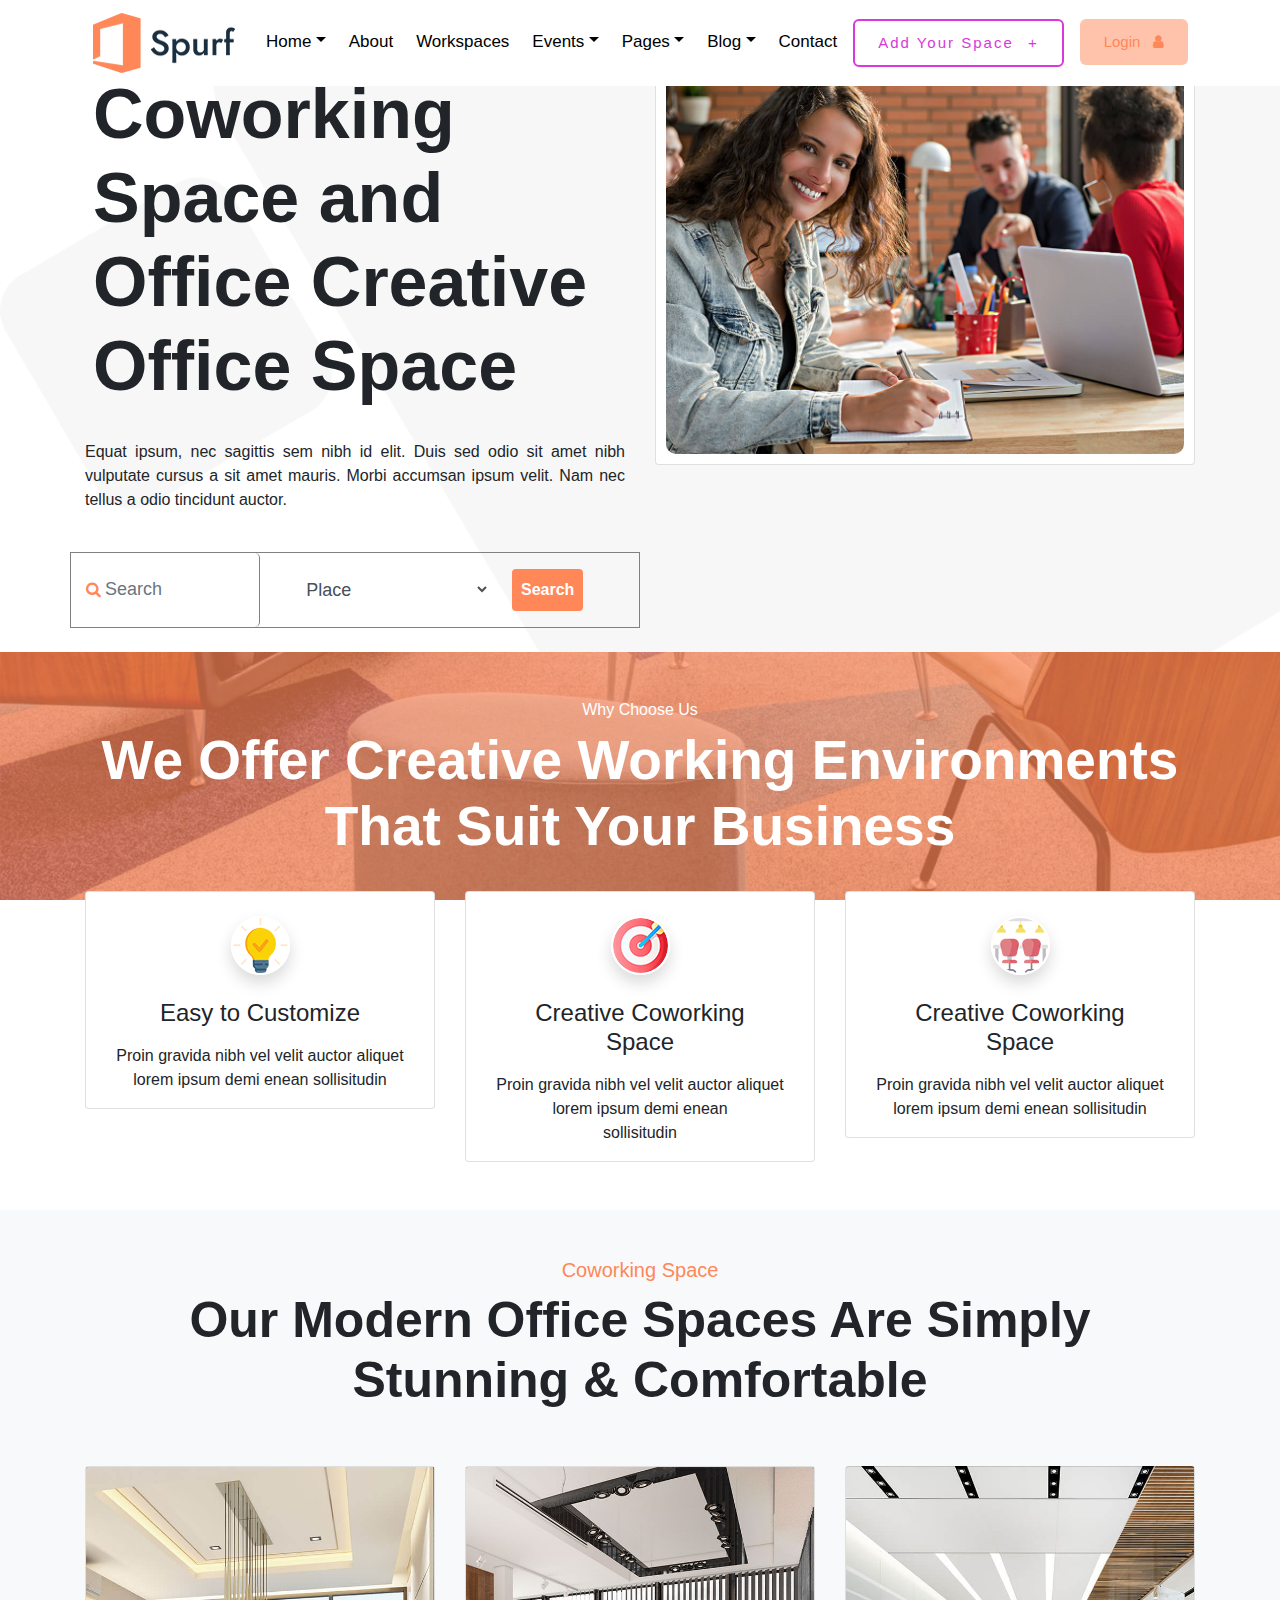
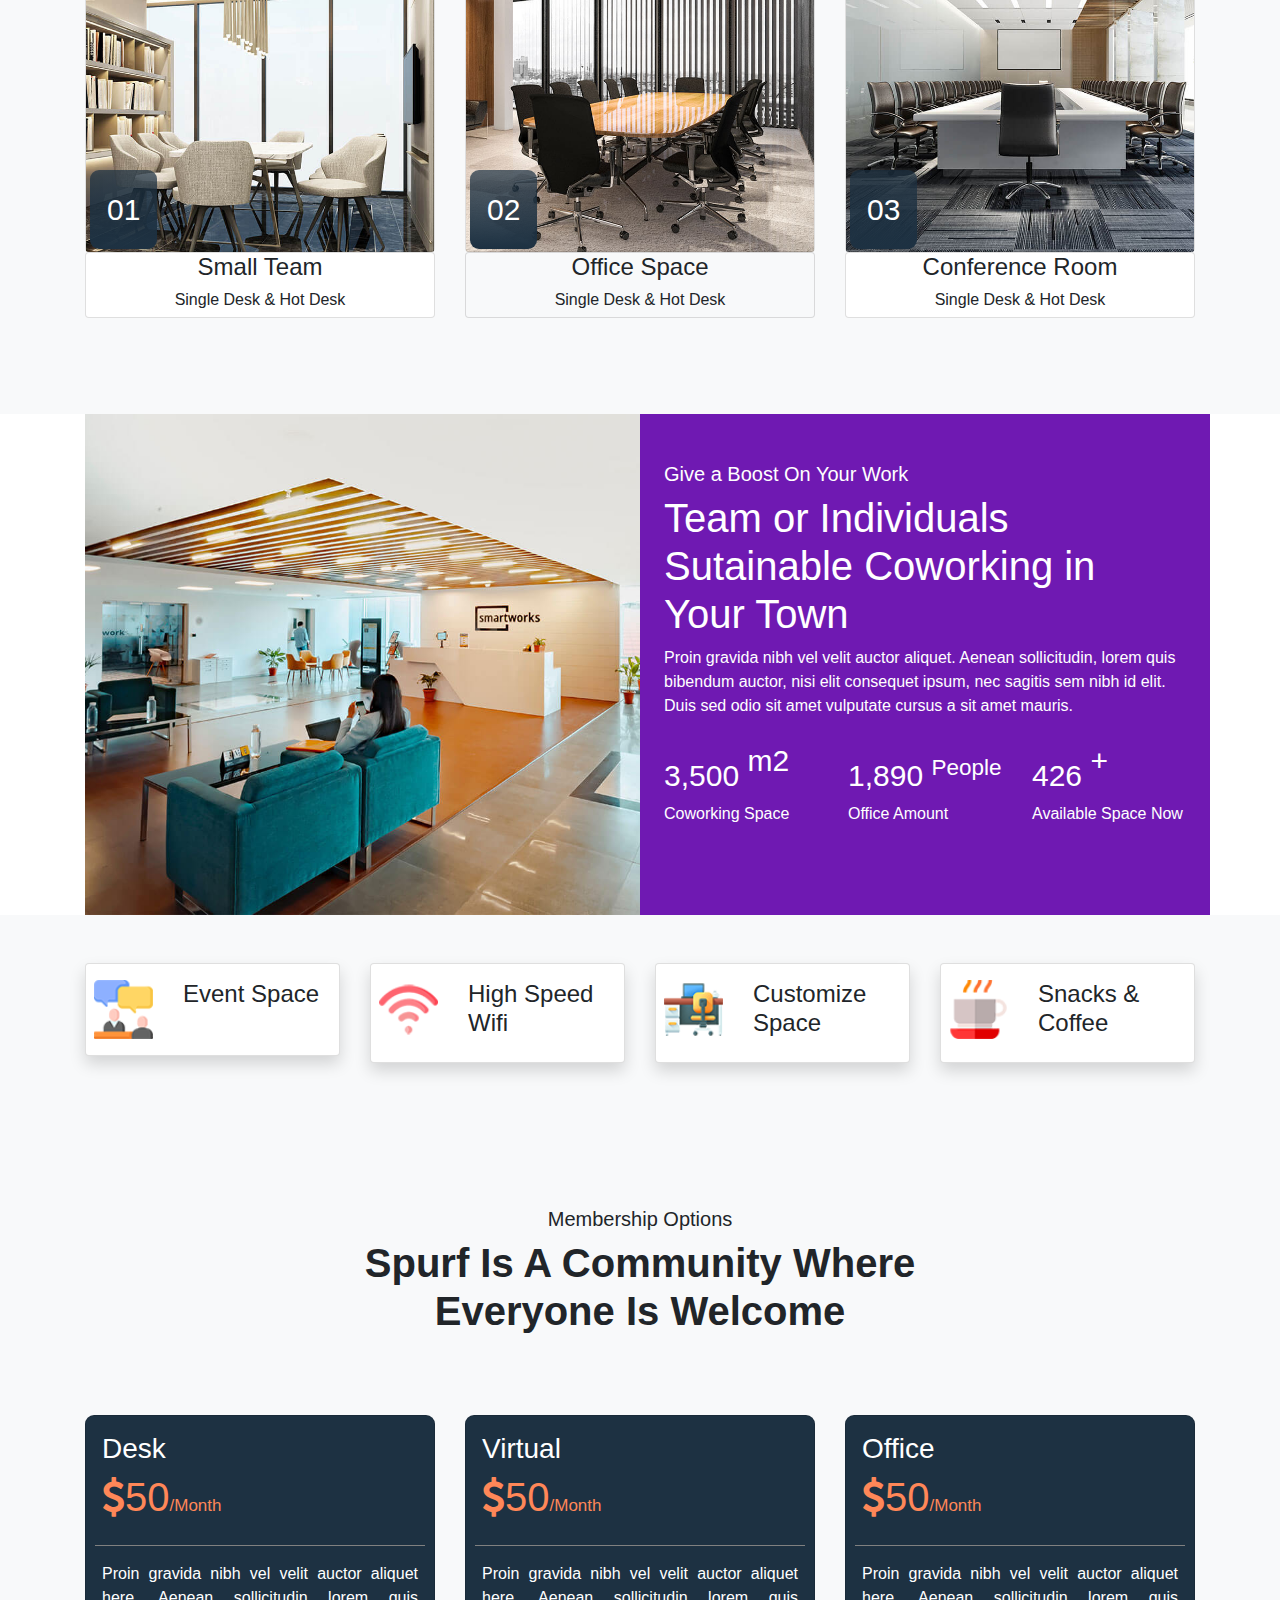
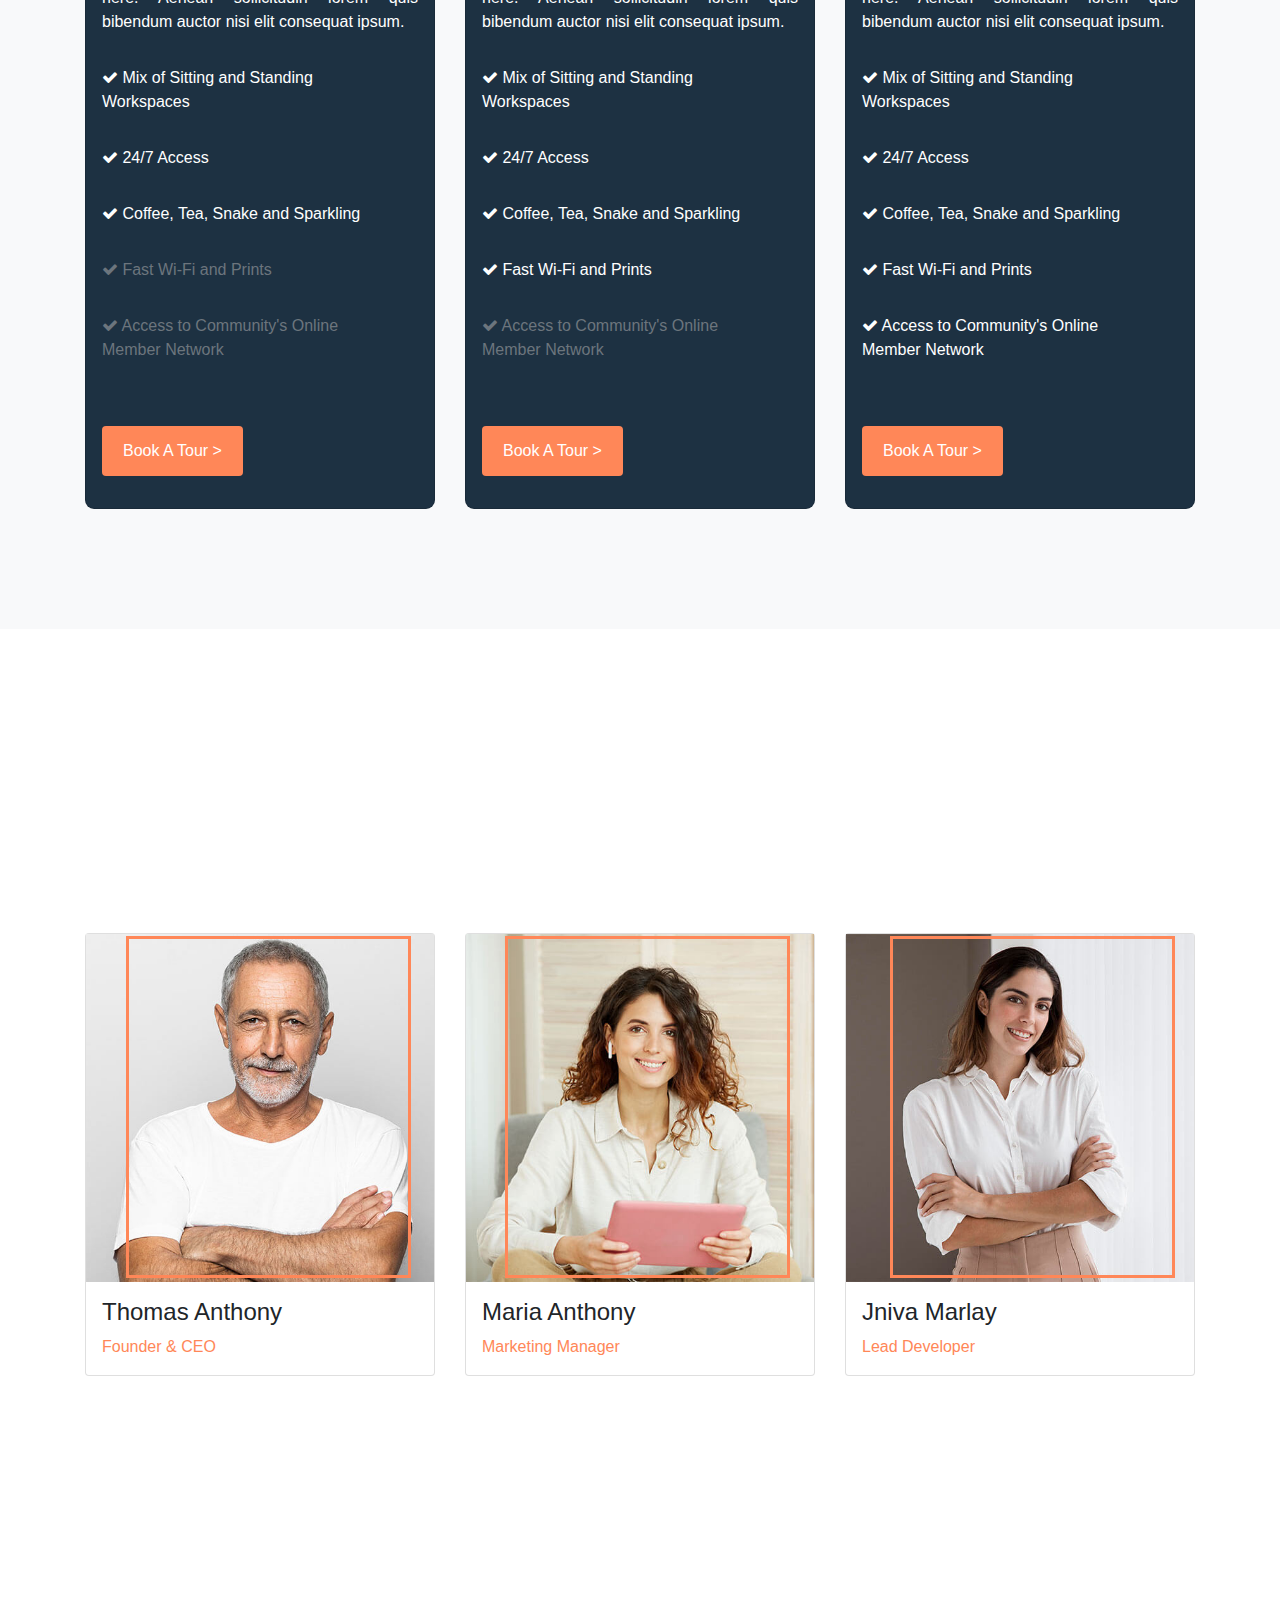
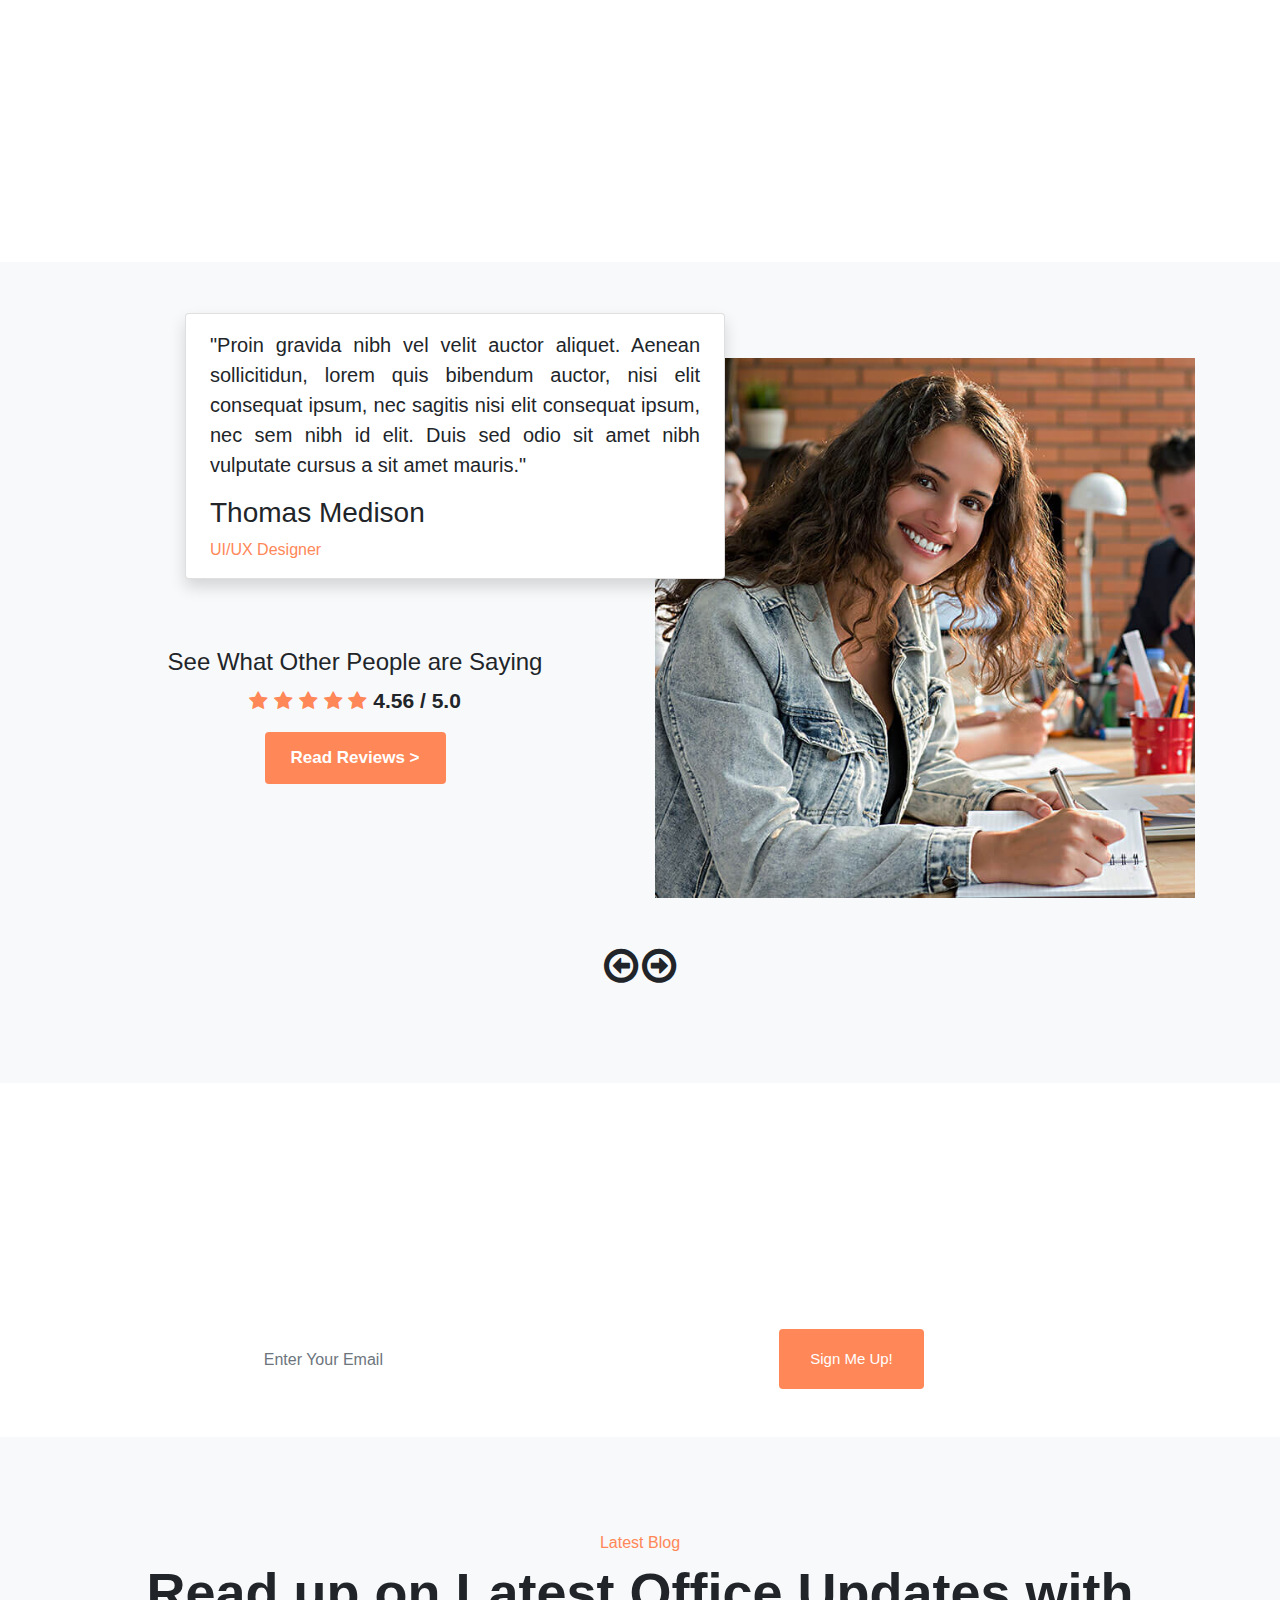
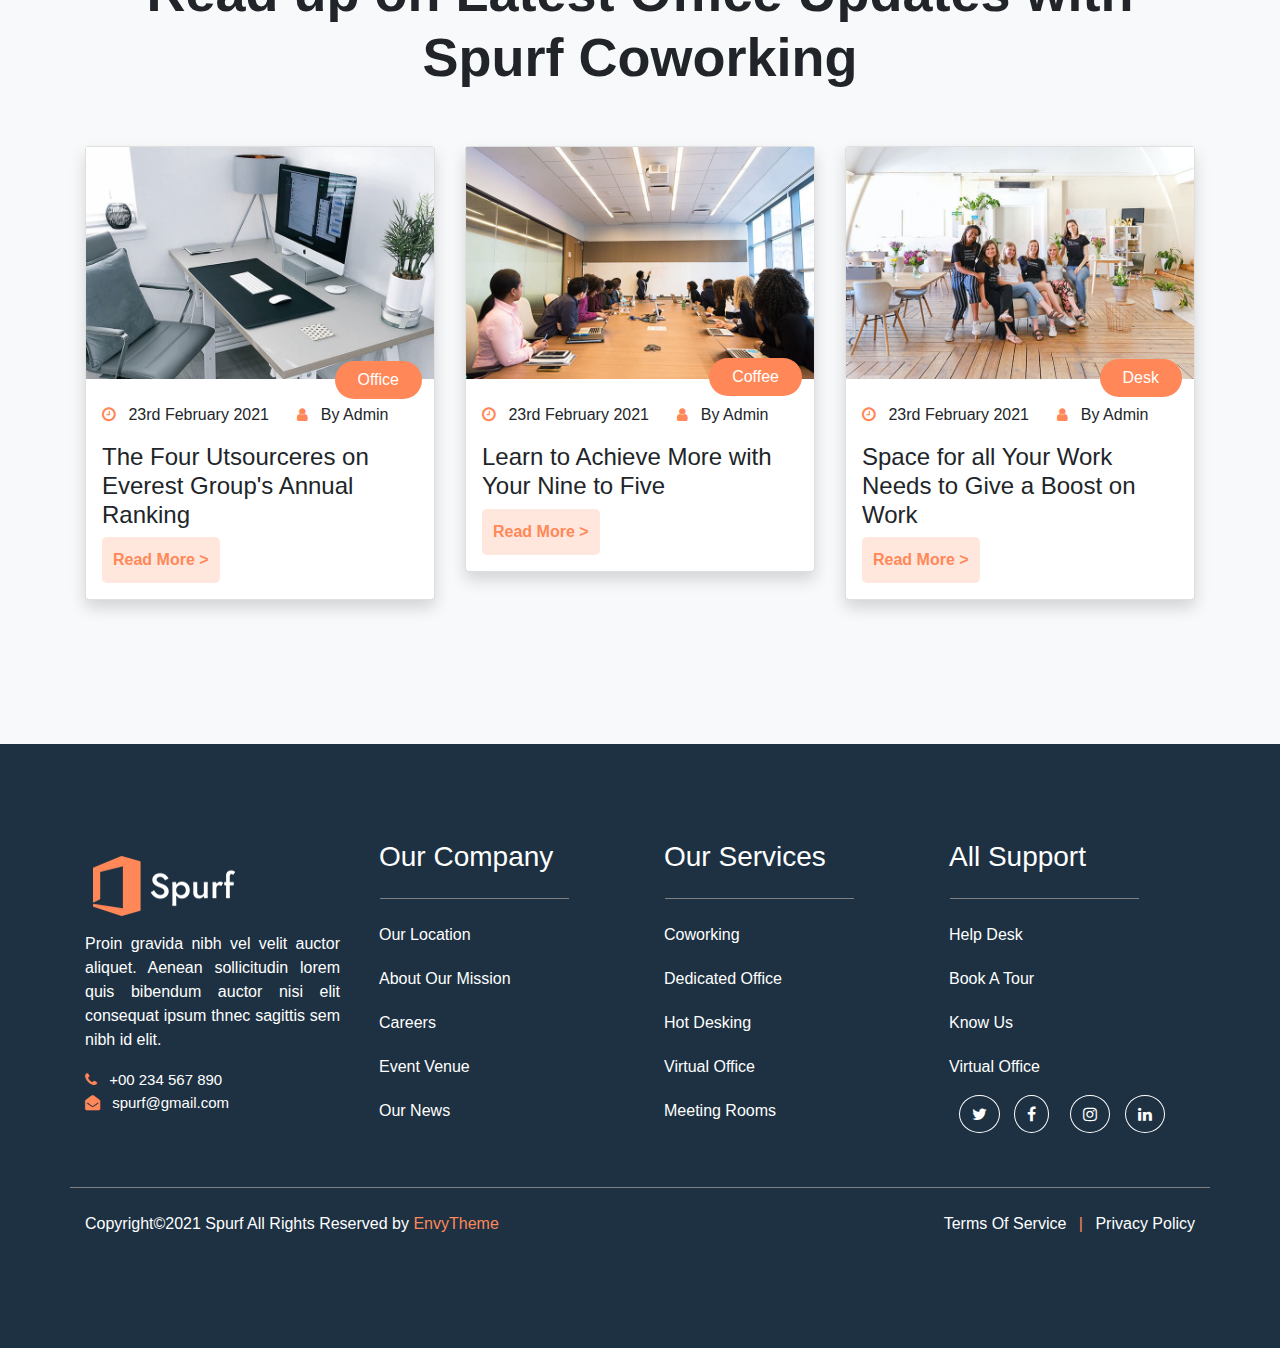
<file: index.html>
<!DOCTYPE html>
<html lang="en">
<head>
    <meta charset="UTF-8">
    <meta http-equiv="X-UA-Compatible" content="IE=edge">
    <meta name="viewport" content="width=\, initial-scale=1.0">
    <title>Spurf - Coworking Space HTML</title>
    <link rel="stylesheet" href="./plugins/animate/animate.min.css">
    <link rel="stylesheet" href="./plugins/fontawesome/css/font-awesome.min.css">
    <link rel="stylesheet" href="./plugins/bootstrap/css/bootstrap.css">
    <link rel="stylesheet" href="./style.css">
    <link rel="stylesheet" href="./workspace.css">
</head>
<body>
    <nav class="navbar navbar-expand-md navbar-light fixed-top">
        <div class="container">
            <a class="navbar-brand" href="#"><img src="./home/logo.png" alt=""></a>
            <button class="navbar-toggler d-lg-none" type="button" data-toggle="collapse" data-target="#collapsibleNavId" aria-controls="collapsibleNavId"
                aria-expanded="false" aria-label="Toggle navigation"></button>
            <div class="collapse navbar-collapse" id="collapsibleNavId">
                <ul class="navbar-nav mr-auto mt-2 mt-lg-0 px-auto">
                    <li class="nav-item dropdown">
                        <a class="nav-link dropdown-toggle" href="#" id="dropdownId" data-toggle="dropdown" aria-haspopup="true" aria-expanded="false">Home</a>
                        <div class="dropdown-menu" aria-labelledby="dropdownId">
                            <a class="dropdown-item" href="#">Home Demo-1</a>
                            <a class="dropdown-item" href="./index.html">Home Demo-2</a>
                            <a class="dropdown-item" href="#">Home Demo-3</a>
                        </div>
                    </li>
                    <li class="nav-item">
                        <a class="nav-link" href="./about.html">About</a>
                    </li>
                    <li class="nav-item">
                        <a class="nav-link" href="./workspace.html">Workspaces</a>
                    </li>
                    <li class="nav-item dropdown">
                        <a class="nav-link dropdown-toggle" href="#" id="dropdownId" data-toggle="dropdown" aria-haspopup="true" aria-expanded="false">Events</a>
                        <div class="dropdown-menu" aria-labelledby="dropdownId">
                            <a class="dropdown-item" href="#">Events</a>
                            <a class="dropdown-item" href="#">Events Booking</a>
                            <a class="dropdown-item" href="#">Events Details</a>
                    <li class="nav-item dropdown">
                        <a class="nav-link dropdown-toggle" href="#" id="dropdownId" data-toggle="dropdown" aria-haspopup="true" aria-expanded="false">Pages</a>
                        <div class="dropdown-menu" aria-labelledby="dropdownId">
                            <a class="dropdown-item" href="#">Events</a>
                            <a class="dropdown-item" href="#">Events Booking</a>
                            <a class="dropdown-item" href="#">Events Details</a>
                        </div>
                    </li>
                    <li class="nav-item dropdown">
                        <a class="nav-link dropdown-toggle" href="#" id="dropdownId" data-toggle="dropdown" aria-haspopup="true" aria-expanded="false">Blog</a>
                        <div class="dropdown-menu" aria-labelledby="dropdownId">
                            <a class="dropdown-item" href="#">Blog</a>
                            <a class="dropdown-item" href="#">Blog Right</a>
                            <a class="dropdown-item" href="#">Events Details</a>
                        </div>
                    </li>
                    <li class="nav-item">
                        <a class="nav-link" href="./contact.html">Contact</a>
                    </li>
                    
                    <li class="ml-2">
                        <a href="" class="btn btn special">Add Your Space <span class="pl-2">+</span></a>
                    </li>
                    <li class="ml-3">
                        <a href="" class="btn btn special-1">Login  <i class="fa fa-user pl-2"></i></a>
                    </li>
                </ul>
               
            </div>
        </div>
        
    </nav>
     
    <section class="co-working py-4">
        <div class="container">
            <div class="row">
                <div class="col-md-6">
                   <h1 class="head-1 pl-2 pt-5">Coworking Space and Office Creative Office Space </h1>
                   <p class="text-justify py-4">Equat ipsum, nec sagittis sem nibh id elit. Duis sed odio sit amet nibh vulputate cursus a sit amet mauris. Morbi accumsan ipsum velit. Nam nec tellus a odio tincidunt auctor.</p>
                    <div>
                        <div class="row rr">
                            <div class="col-md-4 work yay-2 py-3">
                                <i class="fa fa-search yay "></i>
                                <input class="search-bar mr-4 form-control" type="text" placeholder="Search">
                            </div>
                            <div class="col-md-5 work py-3">
                                <select class="search-bar ml-2 form-control" name=""  id="">
                                    <option value="">Place</option>
                                    <option value="">Australia</option>
                                    <option value="">Canada</option>
                                    <option value="">China</option>
                                    <option value="">United Kingdom</option>
                                    <option value="">Germany</option>
                                    <option value="">France</option>
                                    <option value="">Japan</option>
                                </select>
                            </div>
                            <div class="col-md-3 py-3">
                                <span><a class="btn btn special-2" href="">Search</a></span>
                            </div>
                           
                        </div>
                    </div>
                  
                </div>
                <div class="col-md-6">
                    <div class="row">
                        <div class="col-md-12"></div>
                        <div class="col-md-12">
                            <div class="card">
                                <img class="img-1" src="./main-banner-1.jpg" width="100%" alt="">

                            </div>
                        </div>
                        <div class="col-md-7"></div>
                    </div>
                </div>
            </div>
        </div>
    </section>

    <section class="creative py-5">
        <div class="container">
            <center>
                <h6 class="text-center text-white">Why Choose Us</h6>
                  <h1 class="text-center text-white creative-head">We Offer Creative Working Environments That Suit Your Business</h1>
                 </center>  
          <div class="row pt-4">
              <div class="col-md-4">
                  <div class="card px-2 creative-card">
                      <center class="pt-4"><img class="choose shadow" src="./home/choose-1.png" alt=""></center>
                      <h4 class="text-center px-4 pt-4">Easy to Customize</h4>
                      <p class="px-3 text-center pt-2 text-justify">Proin gravida nibh vel velit auctor aliquet lorem ipsum demi enean sollisitudin</p>


                  </div>
              </div>
              <div class="col-md-4">
                  <div class="card px-2 creative-card">
                      <center class="pt-4"><img class="choose shadow" src="./home/choose-2.png" alt=""></center>
                      <h4 class="text-center px-4 pt-4">Creative Coworking Space</h4>
                      <p class="px-2 text-center pt-2 text-justify">Proin gravida nibh vel velit auctor aliquet lorem ipsum demi enean <br> sollisitudin</p>

                  </div>
              </div>
              <div class="col-md-4">
                <div class="card px-2 creative-card">
                    <center class="pt-4"><img class="choose shadow" src="./home/choose-3.png" alt=""></center>
                    <h4 class="text-center px-4 pt-4">Creative Coworking Space</h4>
                    <p class="px-2 text-center pt-2 text-justify">Proin gravida nibh vel velit auctor aliquet lorem ipsum demi enean sollisitudin</p>

                </div>
              </div>
          </div>
        </div>
    </section>
    <section class="bg-light py-5">
        <div class="container">
            <center>
                <h5 class="space">Coworking Space</h5>
                <h1 class="space-head">Our Modern Office Spaces Are Simply Stunning & Comfortable</h1>

            </center>
            <div class="row">
                <div class="col-md-4 py-5">
                     <div class="card space-col">
                        <br><br><br><br><br><br><br><br><br>
                        <br><br><br><br><br><br><br>
                        <span class="ml-1"><a class="dope" href="">01</a></span>
                     </div>
                     <div class="card text-center">
                        <h4>Small Team</h4>
                        <h6>Single Desk & Hot Desk</h6>
                     </div>
                </div>
                <div class="col-md-4  py-5">
                    <div class="card space-col-2">
                        <br><br><br><br><br><br><br><br><br>
                        <br><br><br><br><br><br><br>
                        <span class="ml-1"><a class="dope" href="">02</a></span>
                    </div>
                    <div class="card text-center bg-light">
                        <h4>Office Space</h4>
                        <h6>Single Desk & Hot Desk</h6>
                    </div>
                </div>
                <div class="col-md-4  py-5">
                    <div class="card space-col-3">
                          <br><br><br><br><br><br><br><br><br>
                          <br><br><br><br><br><br><br>
                          <span class="ml-1"><a class="dope" href="">03</a></span>
                    </div>
                    <div class="card text-center">
                        <h4>Conference Room</h4>
                        <h6>Single Desk & Hot Desk</h6>
                    </div>
                </div>
            </div>
        </div>
    </section>
    
    <section class="">
        <div class="container ">
            <div class="row">
                <div class="col-md-6 ">
                    <img src="./work-1.jpg" width="130%" alt="">
                </div>
                <div class="col-md-6 team text-white pl-auto py-5 px-4">
                      <h5>Give a Boost On Your Work</h5>
                      <h1>Team or Individuals Sutainable Coworking in Your Town</h1>
                      <p>Proin gravida nibh vel velit auctor aliquet. Aenean sollicitudin, lorem quis bibendum auctor, nisi elit consequet ipsum, nec sagitis sem nibh id elit. Duis sed odio sit amet vulputate cursus a sit amet mauris.</p>
                      <div class="row pt-4">
                          <div class="col-md-4">
                              <h3 class="super">3,500 <sup class="super">m2</sup> </h3>
                              <p>Coworking Space</p>
                          </div>
                          <div class="col-md-4">
                            <h3 class="super">1,890 <sup class="super-1">People</sup> </h3>
                            <p>Office Amount</p>
                          </div>
                          <div class="col-md-4">
                            <h3 class="super">426 <sup class="super">+</sup> </h3>
                            <p>Available Space Now</p>
                          </div>

                      </div>
                </div>
            </div>
        </div>
    </section>







    <section class="bg-light py-5">
        <div class="container">
            <div class="row">
                <div class="col-md-3">
                    <div class="card py-3 px-2 shadow">
                        <div class="row">
                            <div class="col-md-4">
                                <img src="./features-1.png" width="100%" alt="">
                            </div>
                            <div class="col-md-8">
                                <h4>Event Space</h4>
                            </div>
                        </div>

                    </div>
                </div>
                <div class="col-md-3">
                    <div class="card py-3 px-2 shadow">
                        <div class="row">
                            
                                <div class="col-md-4">
                                    <img src="./features-2.png" width="100%" alt="">
                                </div>
                                <div class="col-md-8">
                                    <h4>High Speed Wifi</h4>
                                </div>
                            
                        </div>

                    </div>
                </div>
                <div class="col-md-3">
                    <div class="card py-3 px-2 shadow">
                        <div class="row">
                            
                                <div class="col-md-4">
                                    <img src="./features-3.png" width="100%" alt="">
                                </div>
                                <div class="col-md-8">
                                    <h4>Customize Space</h4>
                                </div>
                            
                        </div>

                    </div>
                </div>
                <div class="col-md-3">
                    <div class="card py-3 px-2 shadow">
                        <div class="row">
                            
                                <div class="col-md-4">
                                    <img src="./features-4.png" width="100%" alt="">
                                </div>
                                <div class="col-md-8">
                                    <h4>Snacks & Coffee</h4>
                                </div>
                            
                        </div>

                    </div>
                </div>
            </div>
        </div>
    </section>


    <section class="bg-light py-5">
        <div class="container">
            <div class="row py-5">
                <div class="col-md-12 text-center pb-5">
                    <h5>Membership Options</h5>
                    <h1 class="welcome">Spurf Is A Community Where <br> Everyone Is Welcome</h1>
                </div>
                <div class="col-md-4  text-white py-4 ">
                    <div class="card welcome-card py-3">
                        <h3 class="pl-3">Desk</h3>
                        <h1 class="pl-3 money pb-3"><i class="fa fa-dollar"></i>50<span class="month">/Month</span></h1>
                        <div class="row px-4">
                           <div class="col-md-12 member-dividend"></div>
                        </div>
                        <p class="px-3 pt-3 text-justify">Proin gravida nibh vel velit auctor aliquet here. Aenean sollicitudin lorem quis bibendum auctor nisi elit consequat ipsum.</p>
                        <p class="px-3 pt-3 text-justify"><i class="fa fa-check"></i> Mix of Sitting and  Standing <br> Workspaces</p>
                        <p class="px-3 pt-3 text-justify"><i class="fa fa-check"></i> 24/7 Access</p>
                        <p class="px-3 pt-3 text-justify"><i class="fa fa-check"></i>  Coffee, Tea, Snake and Sparkling</p>
                       <p class="px-3 pt-3 text-justify text-muted"><i class="fa fa-check"></i>  Fast Wi-Fi and Prints</p>
                       <p class="px-3 pt-3 text-justify text-muted"><i class="fa fa-check"></i> Access to Community's Online <br> Member Network
                       </p>
                       <p class=" mt-5 mx-3"><a href="" class="btn btn book">Book A Tour ></a></p>

                    </div>
                </div>

                <div class="col-md-4  text-white py-4">
                    <div class="card welcome-card py-3">
                        <h3 class="pl-3">Virtual</h3>
                        <h1 class="pl-3 money pb-3"><i class="fa fa-dollar"></i>50<span class="month">/Month</span></h1>
                        <div class="row px-4">
                           <div class="col-md-12 member-dividend"></div>
                        </div>
                        <p class="px-3 pt-3 text-justify">Proin gravida nibh vel velit auctor aliquet here. Aenean sollicitudin lorem quis bibendum auctor nisi elit consequat ipsum.</p>
                        <p class="px-3 pt-3 text-justify"><i class="fa fa-check"></i> Mix of Sitting and  Standing <br> Workspaces</p>
                        <p class="px-3 pt-3 text-justify"><i class="fa fa-check"></i> 24/7 Access</p>
                        <p class="px-3 pt-3 text-justify"><i class="fa fa-check"></i>  Coffee, Tea, Snake and Sparkling</p>
                       <p class="px-3 pt-3 text-justify"><i class="fa fa-check"></i>  Fast Wi-Fi and Prints</p>
                       <p class="px-3 pt-3 text-justify text-muted"><i class="fa fa-check"></i> Access to Community's Online <br> Member Network
                       </p>
                       <p class=" mt-5 mx-3"><a href="" class="btn btn book">Book A Tour ></a></p>

                    </div>
                </div>

                <div class="col-md-4 text-white py-4">
                    <div class="card welcome-card py-3">
                        <h3 class="pl-3">Office</h3>
                        <h1 class="pl-3 money pb-3"><i class="fa fa-dollar"></i>50<span class="month">/Month</span></h1>
                        <div class="row px-4">
                           <div class="col-md-12 member-dividend"></div>
                        </div>
                        <p class="px-3 pt-3 text-justify">Proin gravida nibh vel velit auctor aliquet here. Aenean sollicitudin lorem quis bibendum auctor nisi elit consequat ipsum.</p>
                        <p class="px-3 pt-3 text-justify"><i class="fa fa-check"></i> Mix of Sitting and  Standing <br> Workspaces</p>
                        <p class="px-3 pt-3 text-justify"><i class="fa fa-check"></i> 24/7 Access</p>
                        <p class="px-3 pt-3 text-justify"><i class="fa fa-check"></i>  Coffee, Tea, Snake and Sparkling</p>
                       <p class="px-3 pt-3 text-justify"><i class="fa fa-check"></i>  Fast Wi-Fi and Prints</p>
                       <p class="px-3 pt-3 text-justify"><i class="fa fa-check"></i> Access to Community's Online <br> Member Network
                       </p>
                       <p class=" mt-5 mx-3"><a href="" class="btn btn book">Book A Tour ></a></p>

                    </div>
                </div>
            </div>
        </div>
    </section>
    

    <section class="Multi-office py-5">
        <div class="container py-5">
            <div class="row py-5">
                 <div class="col-md-12 text-center text-white">
                     <h5>Multi-Office Team</h5>
                     <h1>Our Modern Office Spaces Are Simply <br> Stunning & Comfortable</h1>
                 </div>
                 <div class="col-md-4 pt-4">
                     <div class="card founder-card">
                         <img src="./home/team-1.jpg" width="100%" alt="">
                         <h4 class="px-3 pt-3">Thomas Anthony</h4>
                         <p class="px-3 founder">Founder & CEO</p>
                     </div>
                 </div>
                 <div class="col-md-4 pt-4">
                    <div class="card founder-card">
                        <img src="./home/team-2.jpg" width="100%" alt="">
                        <h4 class="px-3 pt-3">Maria Anthony</h4>
                        <p class="px-3 founder">Marketing Manager</p>
                    </div>
                 </div>
                 <div class="col-md-4 pt-4">
                    <div class="card founder-card">
                        <img src="./home/team-3.jpg" width="100%" alt="">
                        <h4 class="px-3 pt-3">Jniva Marlay</h4>
                        <p class="px-3 founder">Lead Developer</p>
                    </div>
                 </div>
                 <div class="col-md-3 office-div">
                     <br><br><br><br> <br> <br><br><br><br> <br>
                     <br><br><br><br> 
                 </div>
                 <div class="col-md-3 office-div-2">
                     <br><br><br><br> <br> <br><br><br><br> <br>
                     <br><br><br><br> 
                 </div>
                 <div class="col-md-3 office-div-3">
                     <br><br><br><br> <br> <br><br><br><br> <br>
                     <br><br><br><br> 
                 </div>
            </div>
        </div>
    </section>

    <section class="bg-light py-5">
         <div class="container">
             <div class="row py-5 reviews-card-2">
                 <div class="col-md-6">
                     <div class="card shadow reviews-card">
                         <p class="px-4 pt-3 text-justify review-p">"Proin gravida nibh vel velit auctor aliquet. Aenean sollicitidun, lorem quis bibendum auctor, nisi elit consequat ipsum, nec sagitis nisi elit consequat ipsum, nec sem nibh id elit. Duis sed odio sit amet nibh vulputate cursus a sit amet mauris."</p>
                         <h3 class="px-4">Thomas Medison</h3>
                         <p class="px-4 review-p-2">UI/UX Designer</p>
                     </div>
                     <center class="pt-4">
                         <h4>See What Other People are Saying</h4>
                        <span class="ratings mt-5"><i class="fa fa-star" aria-hidden="true"></i> <i class="fa fa-star" aria-hidden="true"></i> <i class="fa fa-star" aria-hidden="true"></i> <i class="fa fa-star" aria-hidden="true"></i> <i class="fa fa-star" aria-hidden="true"></i> 4.56 / 5.0</span> 
                        <p class="mt-3"><a href="" class="btn btn read-review">Read Reviews > </a></p>
                     </center>
                 </div>
                 <div class="col-md-6">
                     <img src="./home/review-1.jpg" width="100%" alt="">
                 </div>
                 <div class="col-md-12 pt-5">
                     <center>
                         <i class="fa fa-arrow-circle-o-left arrow"></i>
                         <i class="fa fa-arrow-circle-o-right arrow"></i>
    
                     </center>

                 </div>
             </div>
         </div>
    </section>




    
    <section class="miss py-5">
        <div class="container">
            <div class="rown pt-5">
                <div class="col-md-12 text-white text-center">
                       <h1 class="miss-head">Never Miss a Coworking Update</h1>
                       <p class="pt-3">Lorem ipsum dolor sit amet consetetur sadipscing elitr sed diam nonumy eirmod tempor invidunt ut labore et  <br>  dolore magna aliquyam erat sed diam voluptua.</p>
                </div>
                <div class="col-md-12 ">
                    <div class="row justify-content-center pt-3">
                        <div class="col-md-1"></div>
                        <div class="col-md-6">
                            <input class="form-control email" type="text" placeholder="Enter Your Email">
                        </div>
                        <div class="col-md-4">
                            <p class="mt-1"><a href="" class="btn btn sign-me-up">Sign Me Up!</a></p>
                        </div>
                    </div>
                </div>
            </div>
        </div>
    </section>





     <section class="bg-light py-5">
         <div class="container py-5">
             <center>
                 <h6 class="blog">Latest Blog</h6>
                 <h2 class="blog-head">Read up on Latest Office Updates with Spurf Coworking </h2>
             </center>
             <div class="row py-5">
                 <div class="col-md-4 office-col">
                     <div class="card shadow">
                         <img src="./home/blog-1.jpg" width="100%" alt="">
                         <span class="text-right"><a href="" class="btn btn office">Office</a></span>
                         <span class="px-3 pt-4"><i class="fa fa-clock-o hurray pr-2"></i> 23rd February 2021  <span class="pl-4"><i class="fa fa-user hurray pr-2"></i>  By Admin</span></span> 
                         <h4 class="px-3 pt-3">The Four Utsourceres on Everest Group's Annual Ranking</h4>
                         <p class="px-3"><a href="" class="btn btn read">Read More ></a></p>
                     </div>
                 </div>
                 <div class="col-md-4">
                    <div class="card shadow">
                        <img src="./home/blog-2.jpg" width="100%" alt="">
                        <span class="text-right"><a href="" class="btn btn office-2">Coffee</a></span>
                        <span class="px-3 pt-4"><i class="fa fa-clock-o hurray pr-2"></i> 23rd February 2021  <span class="pl-4"><i class="fa fa-user hurray pr-2"></i>  By Admin</span></span> 
                        <h4 class="px-3 pt-3">Learn to Achieve More with Your Nine to Five</h4>
                        <p class="px-3"><a href="" class="btn btn read">Read More ></a></p>
                    </div>
                 </div>
                 <div class="col-md-4">
                    <div class="card shadow">
                        <img src="./home/blog-3.jpg" width="100%" alt="">
                        <span class="text-right"><a href="" class="btn btn office-3">Desk</a></span>
                        <span class="px-3 pt-4"><i class="fa fa-clock-o hurray pr-2"></i> 23rd February 2021  <span class="pl-4"><i class="fa fa-user hurray pr-2"></i>  By Admin</span></span> 
                        <h4 class="px-3 pt-3">Space for all Your Work Needs to Give a Boost on Work</h4>
                        <p class="px-3"><a href="" class="btn btn read">Read More ></a></p>
                    </div>
                 </div>
             </div>
         </div>
     </section>

     

     <div class="footer">
         <div class="container py-5">
             <div class="row py-5">
                 <div class="col-md-3 text-white pt-3">
                     <img src="./home/logo-2.png" alt="">
                     <p class="text-justify pt-3">Proin gravida nibh vel velit auctor aliquet. Aenean sollicitudin lorem quis bibendum auctor nisi elit consequat ipsum thnec sagittis sem nibh id elit.</p>
                     <span class="ugh phone-number"><i class="fa fa-phone mr-2"></i> +00 234 567 890</span>
                     <p class="ugh gmail"><i class="fa fa-envelope-open mr-2"></i> spurf@gmail.com</p>
                 </div>
                 <div class="col-md-3 text-white pl-3">
                     <h3 class=" px-2">Our Company</h3>
                     <div class="row py-3">
                         <div class="col-md-3 ml-4 company-head"></div>
                         <div class="col-md-3  company-head"></div>
                         <div class="col-md-2 company-head"></div>
                     </div>
                      <p class="pt-2 px-2"><a class="company-link" href="">Our Location</a></p>
                      <p class="pt-1 px-2"><a class="company-link"  href="">About Our Mission</a></p>
                      <p class="pt-1 px-2"><a class="company-link"  href="">Careers</a></p>
                      <p class="pt-1 px-2"><a class="company-link"  href="">Event Venue</a></p>
                      <p class="pt-1 px-2"><a class="company-link"  href="">Our News</a></p>
                 </div>
                 <div class="col-md-3 text-white pl-3">
                    <h3 class=" px-2">Our Services</h3>
                    <div class="row py-3">
                        <div class="col-md-3 ml-4 company-head"></div>
                        <div class="col-md-3  company-head"></div>
                        <div class="col-md-2 company-head"></div>
                    </div>
                     <p class="pt-2 px-2"><a class="company-link" href="">Coworking</a></p>
                     <p class="pt-1 px-2"><a class="company-link"  href="">Dedicated Office</a></p>
                     <p class="pt-1 px-2"><a class="company-link"  href="">Hot Desking</a></p>
                     <p class="pt-1 px-2"><a class="company-link"  href="">Virtual Office</a></p>
                     <p class="pt-1 px-2"><a class="company-link"  href="">Meeting Rooms</a></p>
                 </div>
                 <div class="col-md-3 text-white pl-3">
                    <h3 class=" px-2">All Support</h3>
                    <div class="row py-3">
                        <div class="col-md-3 ml-4 company-head"></div>
                        <div class="col-md-3  company-head"></div>
                        <div class="col-md-2 company-head"></div>
                    </div>
                     <p class="pt-2 px-2"><a class="company-link" href="">Help Desk</a></p>
                     <p class="pt-1 px-2"><a class="company-link"  href="">Book A Tour</a></p>
                     <p class="pt-1 px-2"><a class="company-link"  href="">Know Us</a></p>
                     <p class="pt-1 px-2"><a class="company-link"  href="">Virtual Office</a></p>
                     <div class="row">
                         <div class="col-md-2 ml-2">
                             <i class="sus fa fa-twitter company-icons"></i>
                         </div>
                         <div class="col-md-2 ml-2">
                             <i class="sus fa fa-facebook company-icons"></i>
                         </div>
                         <div class="col-md-2 ml-2">
                             <i class="sus fa fa-instagram company-icons"></i>
                         </div>
                         <div class="col-md-2 ml-2">
                             <i class="sus fa fa-linkedin company-icons"></i>
                         </div>
                     </div>
                 </div>
                 <div class="col-md-12 py-4 company-special">

                 </div>
                 <div class="col-md-5 pt-4 text-white">
                     <p>Copyright&copy;2021 Spurf All Rights Reserved by <span class="envy"> EnvyTheme</span></p>
                 </div>
                 <div class="col-md-2"></div>
                 <div class="col-md-5 text-white pt-4 text-right"> 
                     <p><a class="company-link" href="">Terms Of Service <span class="px-2 why">|</span> </a> <span><a class="company-link" href="">Privacy Policy</a></span> </p>
                 </div>
             </div>
         </div>

     </div>
     

     


    <script src="./plugins/bootstrap/js/jquery.min.js"></script>
    <script src="./plugins/bootstrap/js/bootstrap.min.js"></script>
    <script src="./plugins/wow/wow.min.js"></script>
    <script>
         new WOW().init()
    </script>
</body>
</html>
</file>
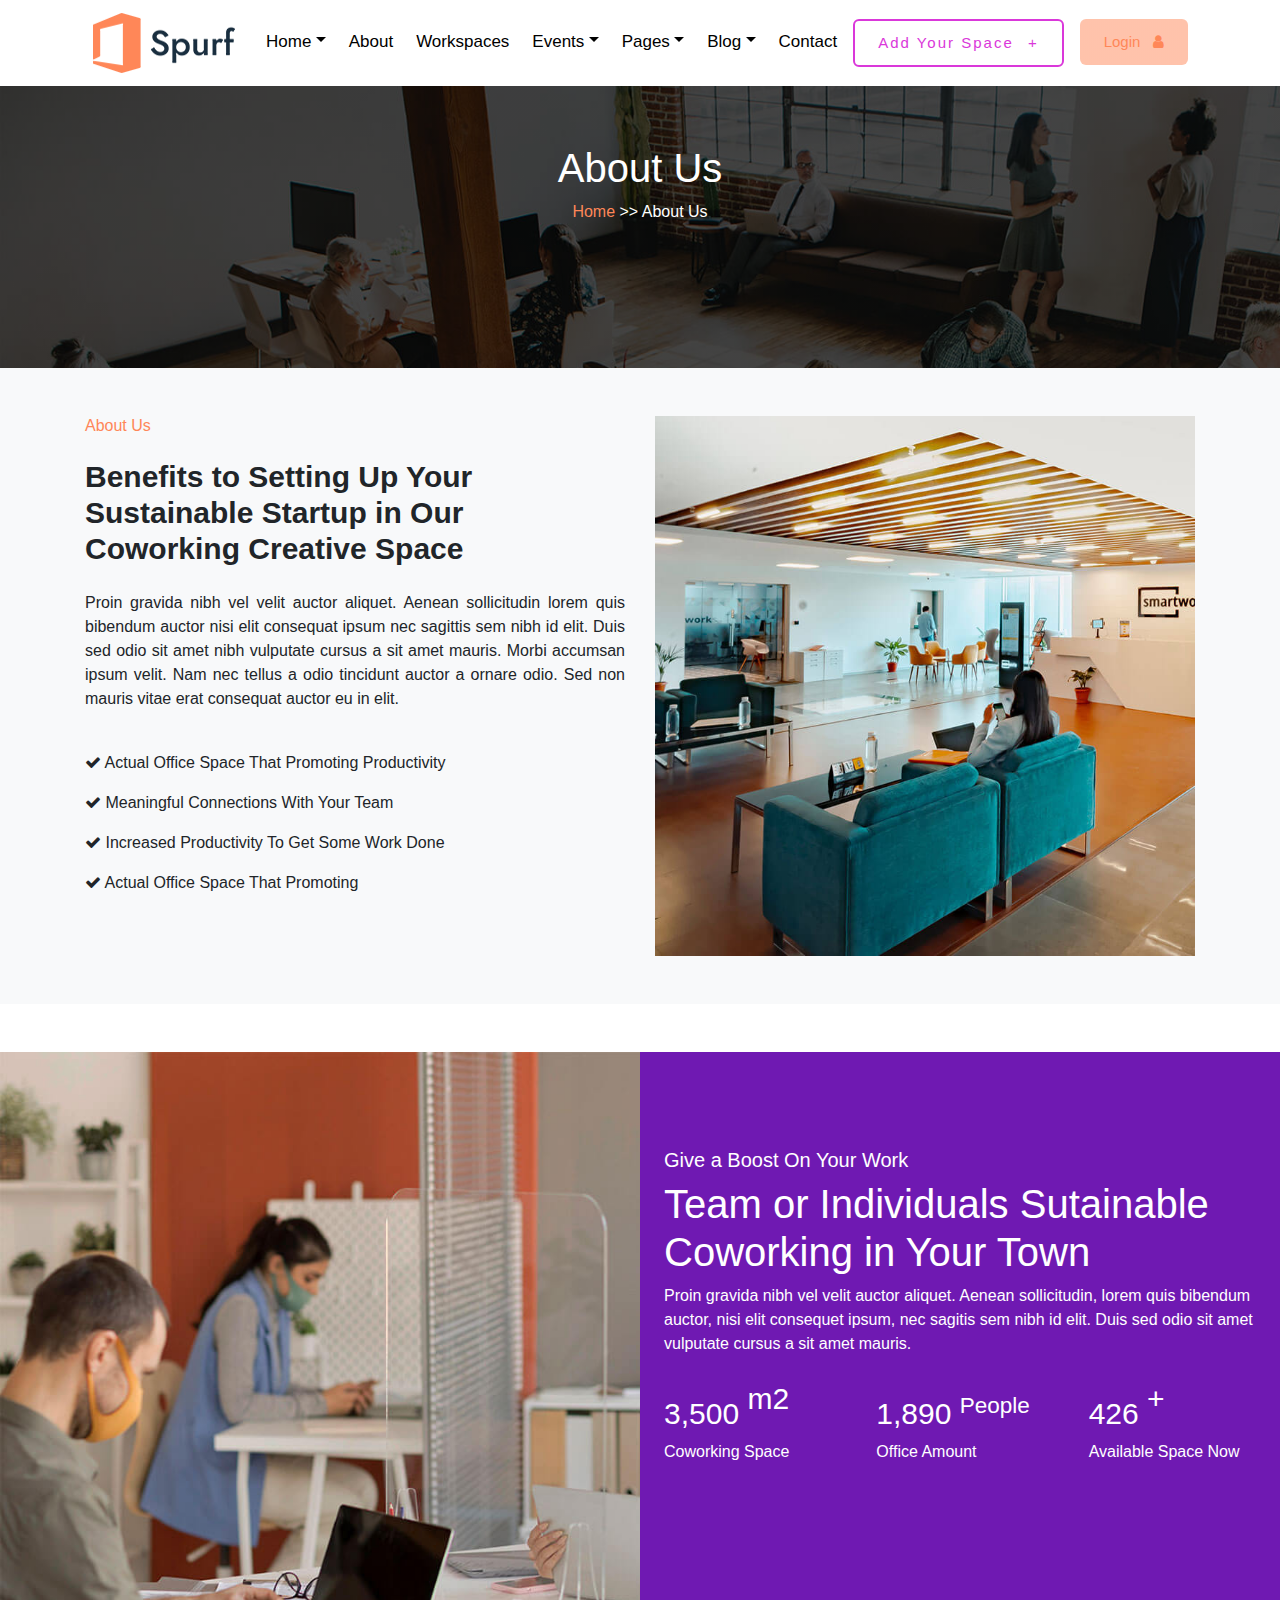
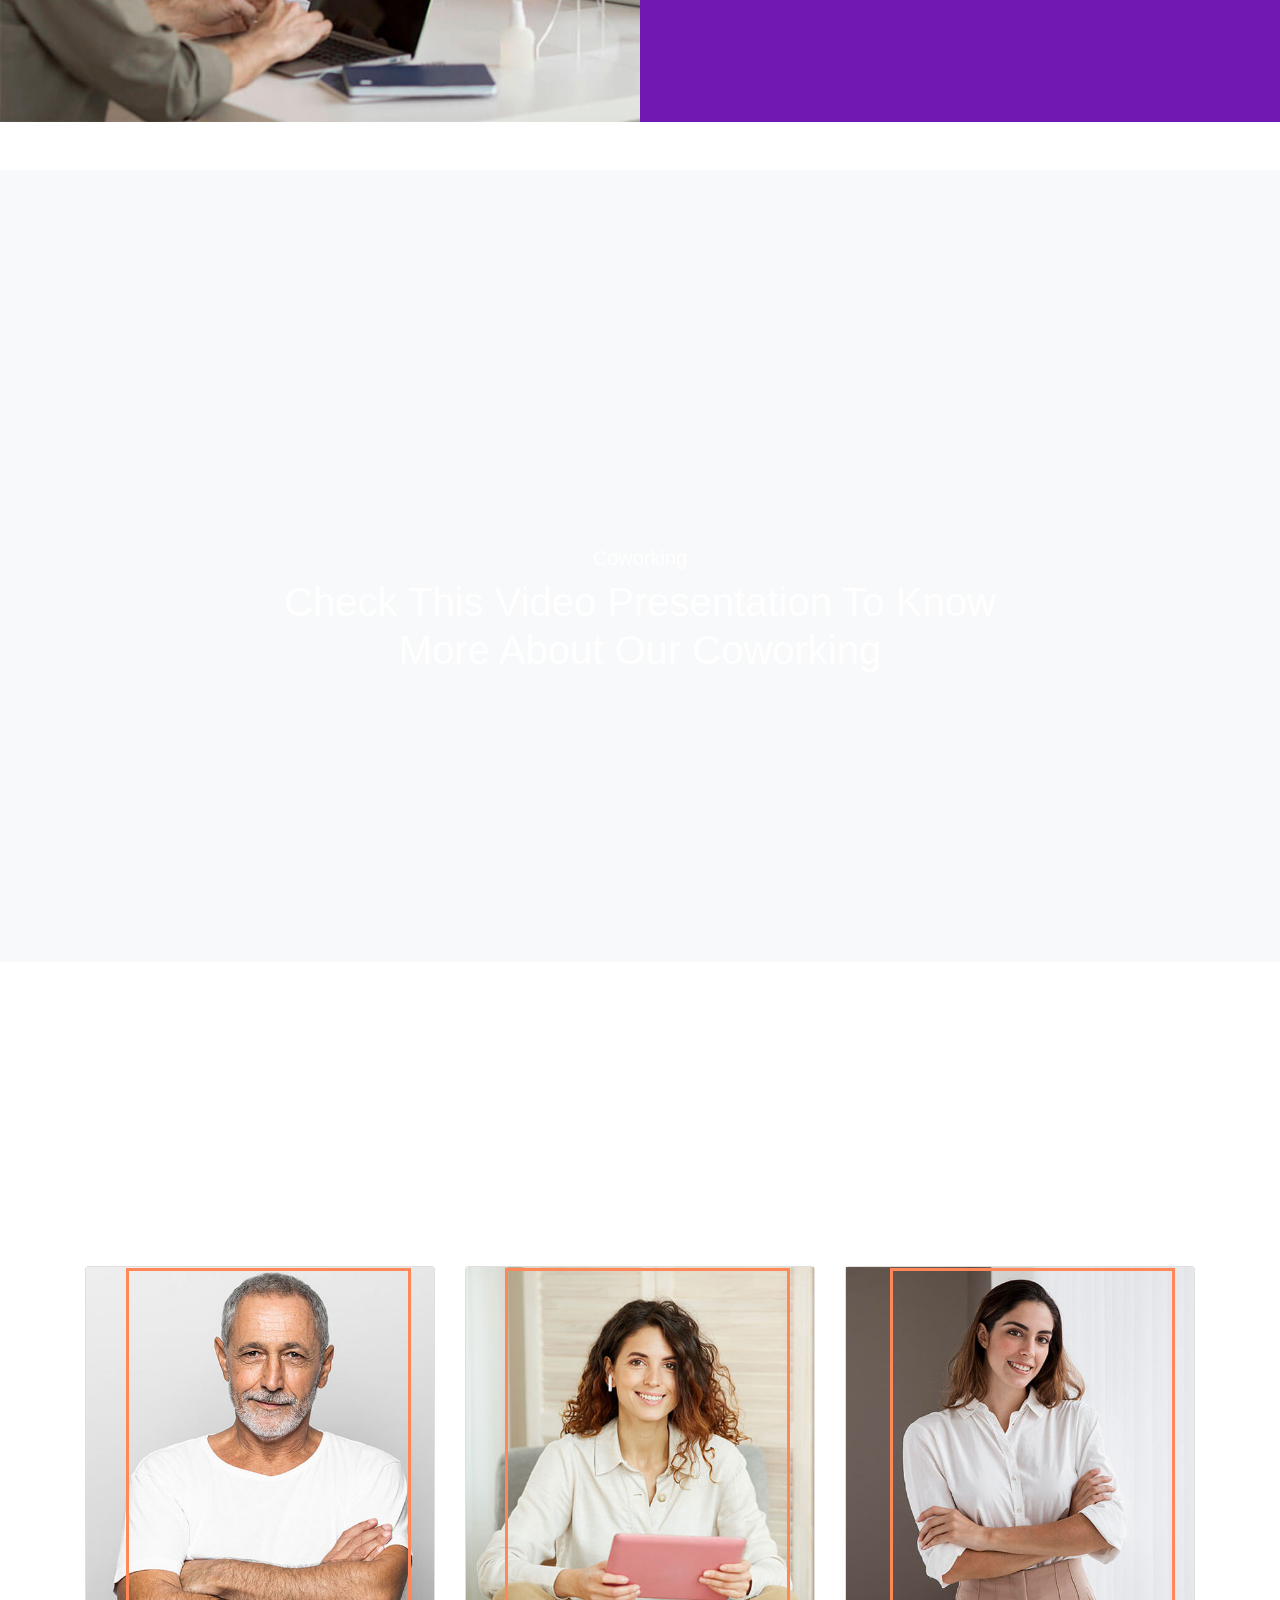
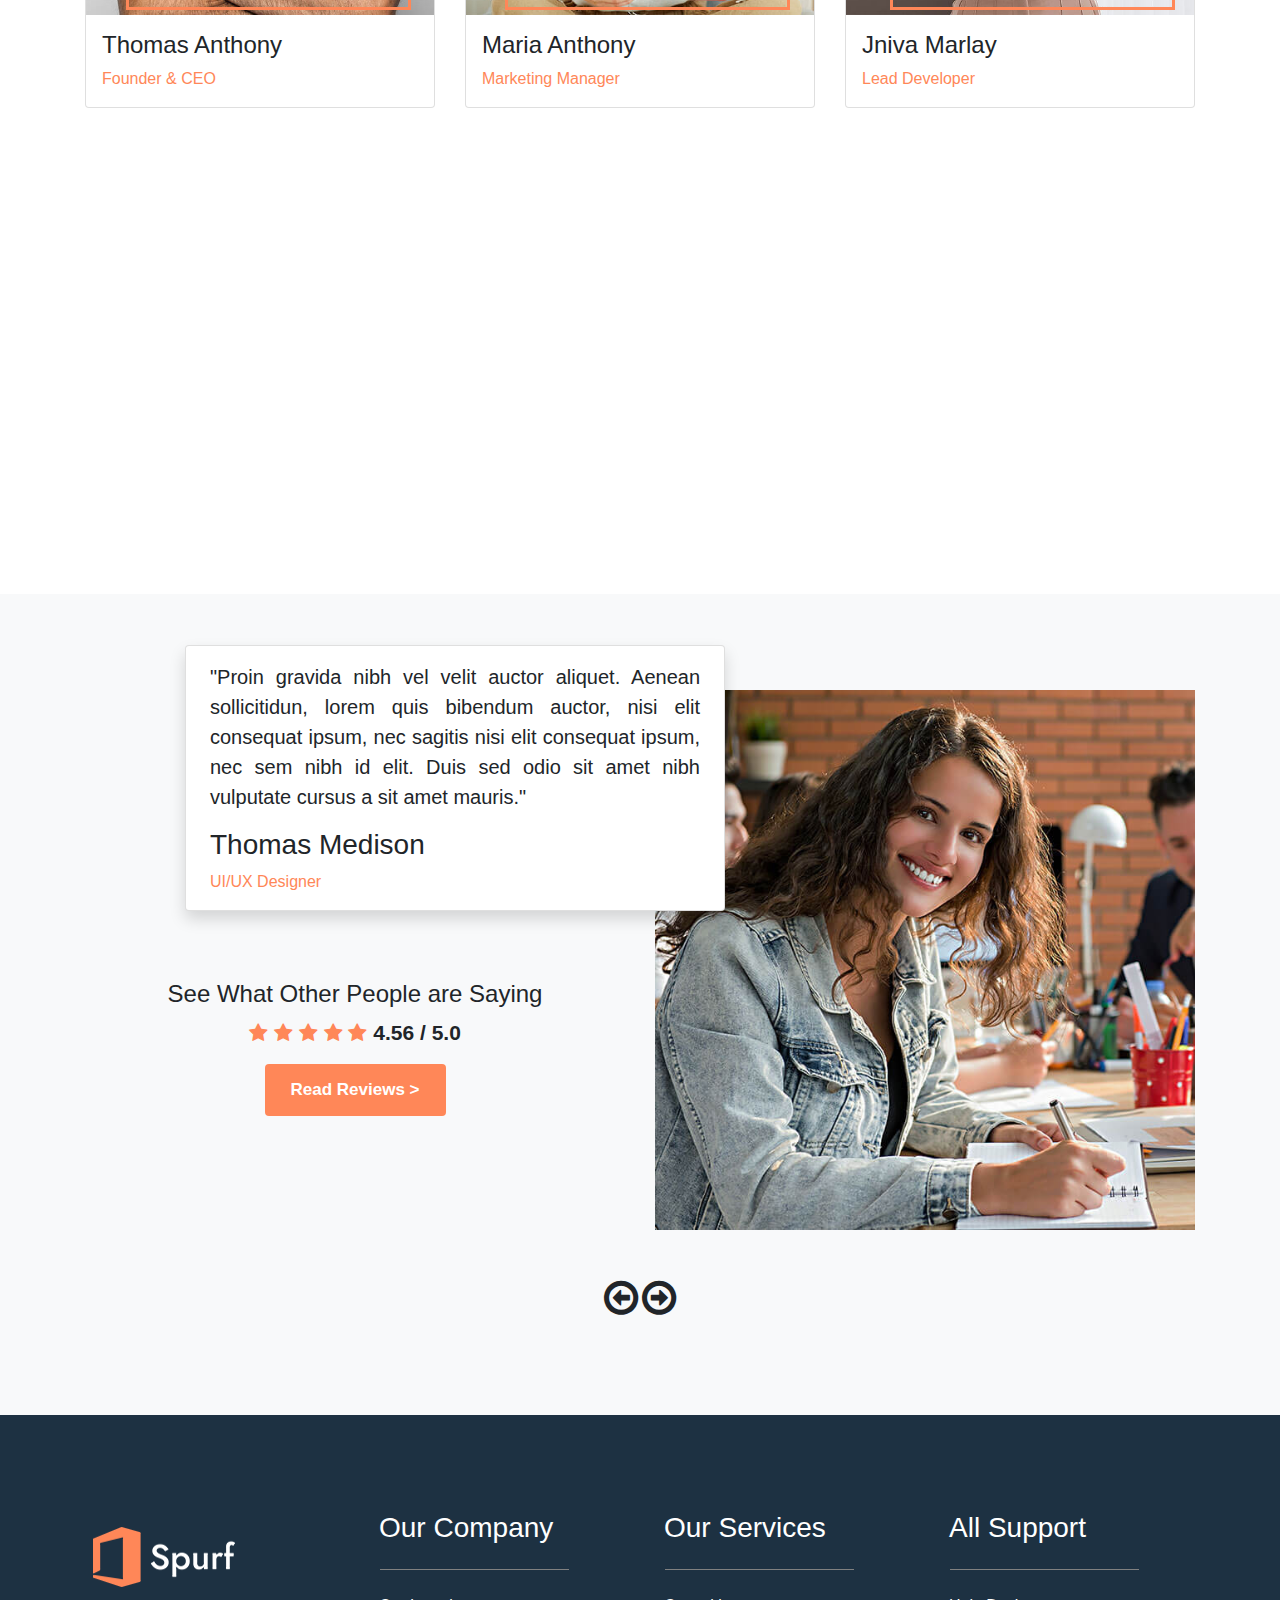
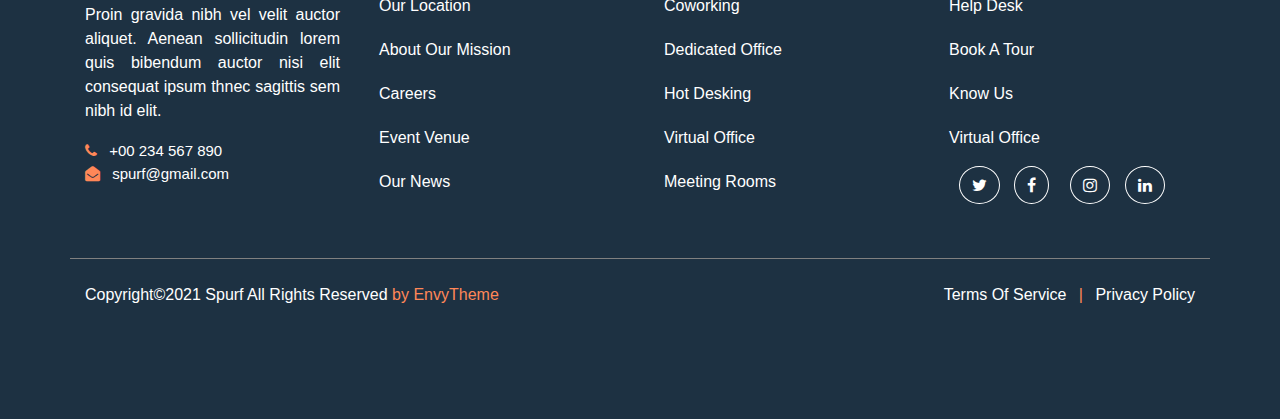
<file: about.html>
<!DOCTYPE html>
<html lang="en">
<head>
    <meta charset="UTF-8">
    <meta http-equiv="X-UA-Compatible" content="IE=edge">
    <meta name="viewport" content="width=\, initial-scale=1.0">
    <title>Spurf - Coworking Space HTML</title>
    <link rel="stylesheet" href="./plugins/animate/animate.min.css">
    <link rel="stylesheet" href="./plugins/fontawesome/css/font-awesome.min.css">
    <link rel="stylesheet" href="./plugins/bootstrap/css/bootstrap.css">
    <link rel="stylesheet" href="./style.css">
    <link rel="stylesheet" href="./about-us.css">
    <link rel="stylesheet" href="./workspace.css">
</head>
<body>
    <nav class="navbar navbar-expand-md navbar-light fixed-top">
        <div class="container">
            <a class="navbar-brand" href="#"><img src="./home/logo.png" alt=""></a>
            <button class="navbar-toggler d-lg-none" type="button" data-toggle="collapse" data-target="#collapsibleNavId" aria-controls="collapsibleNavId"
                aria-expanded="false" aria-label="Toggle navigation"></button>
            <div class="collapse navbar-collapse" id="collapsibleNavId">
                <ul class="navbar-nav mr-auto mt-2 mt-lg-0 px-auto">
                    <li class="nav-item dropdown">
                        <a class="nav-link dropdown-toggle" href="#" id="dropdownId" data-toggle="dropdown" aria-haspopup="true" aria-expanded="false">Home</a>
                        <div class="dropdown-menu" aria-labelledby="dropdownId">
                            <a class="dropdown-item" href="#">Home Demo-1</a>
                            <a class="dropdown-item" href="./index.html">Home Demo-2</a>
                            <a class="dropdown-item" href="#">Home Demo-3</a>
                        </div>
                    </li>
                    <li class="nav-item">
                        <a class="nav-link" href="./about.html">About</a>
                    </li>
                    <li class="nav-item">
                        <a class="nav-link" href="./workspace.html">Workspaces</a>
                    </li>
                    <li class="nav-item dropdown">
                        <a class="nav-link dropdown-toggle" href="#" id="dropdownId" data-toggle="dropdown" aria-haspopup="true" aria-expanded="false">Events</a>
                        <div class="dropdown-menu" aria-labelledby="dropdownId">
                            <a class="dropdown-item" href="#">Events</a>
                            <a class="dropdown-item" href="#">Events Booking</a>
                            <a class="dropdown-item" href="#">Events Details</a>
                    <li class="nav-item dropdown">
                        <a class="nav-link dropdown-toggle" href="#" id="dropdownId" data-toggle="dropdown" aria-haspopup="true" aria-expanded="false">Pages</a>
                        <div class="dropdown-menu" aria-labelledby="dropdownId">
                            <a class="dropdown-item" href="#">Events</a>
                            <a class="dropdown-item" href="#">Events Booking</a>
                            <a class="dropdown-item" href="#">Events Details</a>
                        </div>
                    </li>
                    <li class="nav-item dropdown">
                        <a class="nav-link dropdown-toggle" href="#" id="dropdownId" data-toggle="dropdown" aria-haspopup="true" aria-expanded="false">Blog</a>
                        <div class="dropdown-menu" aria-labelledby="dropdownId">
                            <a class="dropdown-item" href="#">Blog</a>
                            <a class="dropdown-item" href="#">Blog Right</a>
                            <a class="dropdown-item" href="#">Events Details</a>
                        </div>
                    </li>
                    <li class="nav-item">
                        <a class="nav-link" href="./contact.html">Contact</a>
                    </li>
                    
                    <li class="ml-2">
                        <a href="" class="btn btn special">Add Your Space <span class="pl-2">+</span></a>
                    </li>
                    <li class="ml-3">
                        <a href="" class="btn btn special-1">Login  <i class="fa fa-user pl-2"></i></a>
                    </li>
                </ul>
               
            </div>
        </div>
    </nav>   
 
   <section class="page-banner py-5">
       <div class="container py-5">
           <div class="row py-5">
              <div class="col-md-12 text-center text-white">
                  <h1>About Us</h1>
                  <span><a class="were" href="./index.html">Home</a> >> About Us</span>
              </div>
           </div>
       </div>
   </section>

   <section class="bg-light">
       <div class="container">
           <div class="row py-5">
               <div class="col-md-6">
                 <h6 class="were">About Us</h6>
                 <h2 class=" benefits-head pt-3">Benefits to Setting Up Your Sustainable Startup in Our Coworking Creative Space</h2>
                 <p class="text-justify pt-3">Proin gravida nibh vel velit auctor aliquet. Aenean sollicitudin lorem quis bibendum auctor nisi elit consequat ipsum nec sagittis sem nibh id elit. Duis sed odio sit amet nibh vulputate cursus a sit amet mauris. Morbi accumsan ipsum velit. Nam nec tellus a odio tincidunt auctor a ornare odio. Sed non mauris vitae erat consequat auctor eu in elit.</p>
                 <p class="pt-4"><i class="fa fa-check"></i> Actual Office Space That Promoting Productivity</p>
                 <p><i class="fa fa-check"></i> Meaningful Connections With Your Team</p>
                 <p><i class="fa fa-check"></i> Increased Productivity To Get Some Work Done</p>
                 <p><i class="fa fa-check"></i> Actual Office Space That Promoting</p>
               </div>
               <div class="col-md-6">
                   <img src="./About-us/benefits.jpg" width="100%" alt="">
               </div>
           </div>
       </div>
   </section>



    <section class=" py-5 about-us">
        
            <div class="row">
                <div class="col-md-6 ">
                    <img  src="./About-us/work-2.jpg" width="150%" height="100%" alt="">
                </div>
                <div class="col-md-6 team text-white pl-auto py-5  px-4">
                      <h5 class="pt-5">Give a Boost On Your Work</h5>
                      <h1>Team or Individuals Sutainable Coworking in Your Town</h1>
                      <p>Proin gravida nibh vel velit auctor aliquet. Aenean sollicitudin, lorem quis bibendum auctor, nisi elit consequet ipsum, nec sagitis sem nibh id elit. Duis sed odio sit amet vulputate cursus a sit amet mauris.</p>
                      <div class="row pt-4">
                          <div class="col-md-4">
                              <h3 class="super">3,500 <sup class="super">m2</sup> </h3>
                              <p>Coworking Space</p>
                          </div>
                          <div class="col-md-4">
                            <h3 class="super">1,890 <sup class="super-1">People</sup> </h3>
                            <p>Office Amount</p>
                          </div>
                          <div class="col-md-4">
                            <h3 class="super">426 <sup class="super">+</sup> </h3>
                            <p>Available Space Now</p>
                          </div>

                      </div>
                </div>
            </div>
        
    </section>


    <section class="bg-light">
        <div class="container py-3">
            <div class="row video ">
                <div class="col-md-12 text-center text-white py-5">
                    <br><br><br><br><br><br><br><br><br><br><br><br><br>
                    <h5>Coworking</h5>
                    <h1>Check This Video Presentation To Know <br> More About Our Coworking</h1>
                    <br><br><br><br><br><br><br><br><br>
                </div>
            </div>
        </div>
    </section>




   


    

    <section class="Multi-office py-5">
        <div class="container py-5">
            <div class="row py-5">
                 <div class="col-md-12 text-center text-white">
                     <h5>Multi-Office Team</h5>
                     <h1>Our Modern Office Spaces Are Simply <br> Stunning & Comfortable</h1>
                 </div>
                 <div class="col-md-4 pt-4">
                     <div class="card founder-card">
                         <img src="./home/team-1.jpg" width="100%" alt="">
                         <h4 class="px-3 pt-3">Thomas Anthony</h4>
                         <p class="px-3 founder">Founder & CEO</p>
                     </div>
                 </div>
                 <div class="col-md-4 pt-4">
                    <div class="card founder-card">
                        <img src="./home/team-2.jpg" width="100%" alt="">
                        <h4 class="px-3 pt-3">Maria Anthony</h4>
                        <p class="px-3 founder">Marketing Manager</p>
                    </div>
                 </div>
                 <div class="col-md-4 pt-4">
                    <div class="card founder-card">
                        <img src="./home/team-3.jpg" width="100%" alt="">
                        <h4 class="px-3 pt-3">Jniva Marlay</h4>
                        <p class="px-3 founder">Lead Developer</p>
                    </div>
                 </div>
                 <div class="col-md-3 office-div">
                     <br><br><br><br> <br> <br><br><br><br> <br>
                     <br><br><br><br> 
                 </div>
                 <div class="col-md-3 office-div-2">
                     <br><br><br><br> <br> <br><br><br><br> <br>
                     <br><br><br><br> 
                 </div>
                 <div class="col-md-3 office-div-3">
                     <br><br><br><br> <br> <br><br><br><br> <br>
                     <br><br><br><br> 
                 </div>
            </div>
        </div>
    </section>


    <section class="bg-light py-5">
        <div class="container">
            <div class="row py-5 reviews-card-2">
                <div class="col-md-6">
                    <div class="card shadow reviews-card">
                        <p class="px-4 pt-3 text-justify review-p">"Proin gravida nibh vel velit auctor aliquet. Aenean sollicitidun, lorem quis bibendum auctor, nisi elit consequat ipsum, nec sagitis nisi elit consequat ipsum, nec sem nibh id elit. Duis sed odio sit amet nibh vulputate cursus a sit amet mauris."</p>
                        <h3 class="px-4">Thomas Medison</h3>
                        <p class="px-4 review-p-2">UI/UX Designer</p>
                    </div>
                    <center class="pt-4">
                        <h4>See What Other People are Saying</h4>
                       <span class="ratings mt-5"><i class="fa fa-star" aria-hidden="true"></i> <i class="fa fa-star" aria-hidden="true"></i> <i class="fa fa-star" aria-hidden="true"></i> <i class="fa fa-star" aria-hidden="true"></i> <i class="fa fa-star" aria-hidden="true"></i> 4.56 / 5.0</span> 
                       <p class="mt-3"><a href="" class="btn btn read-review">Read Reviews > </a></p>
                    </center>
                </div>
                <div class="col-md-6">
                    <img src="./home/review-1.jpg" width="100%" alt="">
                </div>
                <div class="col-md-12 pt-5">
                    <center>
                        <i class="fa fa-arrow-circle-o-left arrow"></i>
                        <i class="fa fa-arrow-circle-o-right arrow"></i>
   
                    </center>

                </div>
            </div>
        </div>
   </section>


    <div class="footer">
        <div class="container py-5">
            <div class="row py-5">
                <div class="col-md-3 text-white pt-3">
                    <img src="./home/logo-2.png" alt="">
                    <p class="text-justify pt-3">Proin gravida nibh vel velit auctor aliquet. Aenean sollicitudin lorem quis bibendum auctor nisi elit consequat ipsum thnec sagittis sem nibh id elit.</p>
                    <span class="ugh phone-number"><i class="fa fa-phone mr-2"></i> +00 234 567 890</span>
                    <p class="ugh gmail"><i class="fa fa-envelope-open mr-2"></i> spurf@gmail.com</p>
                </div>
                <div class="col-md-3 text-white pl-3">
                    <h3 class=" px-2">Our Company</h3>
                    <div class="row py-3">
                        <div class="col-md-3 ml-4 company-head"></div>
                        <div class="col-md-3  company-head"></div>
                        <div class="col-md-2 company-head"></div>
                    </div>
                     <p class="pt-2 px-2"><a class="company-link" href="">Our Location</a></p>
                     <p class="pt-1 px-2"><a class="company-link"  href="">About Our Mission</a></p>
                     <p class="pt-1 px-2"><a class="company-link"  href="">Careers</a></p>
                     <p class="pt-1 px-2"><a class="company-link"  href="">Event Venue</a></p>
                     <p class="pt-1 px-2"><a class="company-link"  href="">Our News</a></p>
                </div>
                <div class="col-md-3 text-white pl-3">
                   <h3 class=" px-2">Our Services</h3>
                   <div class="row py-3">
                       <div class="col-md-3 ml-4 company-head"></div>
                       <div class="col-md-3  company-head"></div>
                       <div class="col-md-2 company-head"></div>
                   </div>
                    <p class="pt-2 px-2"><a class="company-link" href="">Coworking</a></p>
                    <p class="pt-1 px-2"><a class="company-link"  href="">Dedicated Office</a></p>
                    <p class="pt-1 px-2"><a class="company-link"  href="">Hot Desking</a></p>
                    <p class="pt-1 px-2"><a class="company-link"  href="">Virtual Office</a></p>
                    <p class="pt-1 px-2"><a class="company-link"  href="">Meeting Rooms</a></p>
                </div>
                <div class="col-md-3 text-white pl-3">
                   <h3 class=" px-2">All Support</h3>
                   <div class="row py-3">
                       <div class="col-md-3 ml-4 company-head"></div>
                       <div class="col-md-3  company-head"></div>
                       <div class="col-md-2 company-head"></div>
                   </div>
                    <p class="pt-2 px-2"><a class="company-link" href="">Help Desk</a></p>
                    <p class="pt-1 px-2"><a class="company-link"  href="">Book A Tour</a></p>
                    <p class="pt-1 px-2"><a class="company-link"  href="">Know Us</a></p>
                    <p class="pt-1 px-2"><a class="company-link"  href="">Virtual Office</a></p>
                    <div class="row">
                        <div class="col-md-2 ml-2">
                            <i class="sus fa fa-twitter company-icons"></i>
                        </div>
                        <div class="col-md-2 ml-2">
                            <i class="sus fa fa-facebook company-icons"></i>
                        </div>
                        <div class="col-md-2 ml-2">
                            <i class="sus fa fa-instagram company-icons"></i>
                        </div>
                        <div class="col-md-2 ml-2">
                            <i class="sus fa fa-linkedin company-icons"></i>
                        </div>
                    </div>
                </div>
                <div class="col-md-12 py-4 company-special">

                </div>
                <div class="col-md-5 pt-4 text-white">
                    <p>Copyright&copy;2021 Spurf All Rights Reserved <span class="envy">by EnvyTheme</span></p>
                </div>
                <div class="col-md-2"></div>
                <div class="col-md-5 text-white pt-4 text-right"> 
                    <p><a class="company-link" href="">Terms Of Service <span class="px-2 why">|</span> </a> <span><a class="company-link" href="">Privacy Policy</a></span> </p>
                </div>
            </div>
        </div>

    </div>

    
    <script src="./plugins/bootstrap/js/jquery.min.js"></script>
    <script src="./plugins/bootstrap/js/bootstrap.min.js"></script>
    <script src="./plugins/wow/wow.min.js"></script>
    <script>
         new WOW().init()
    </script>
</body>
</html>
</file>
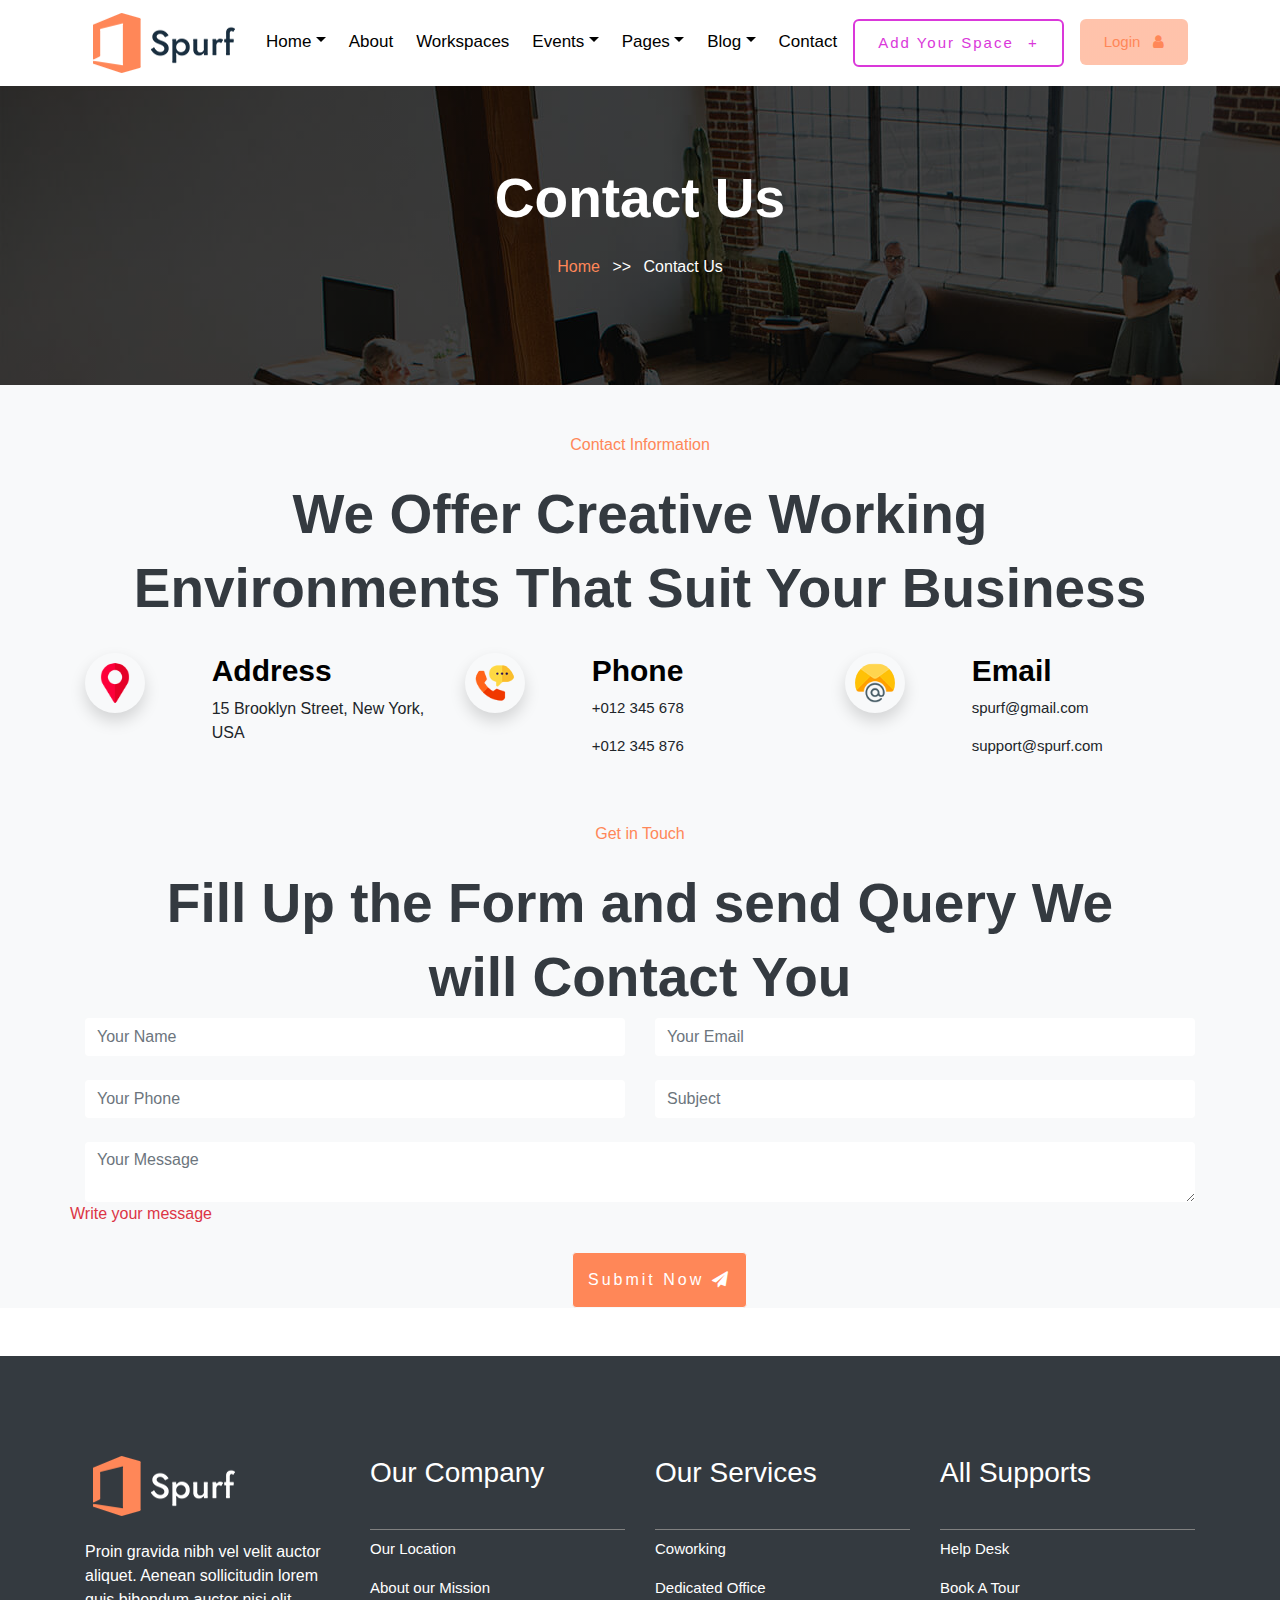
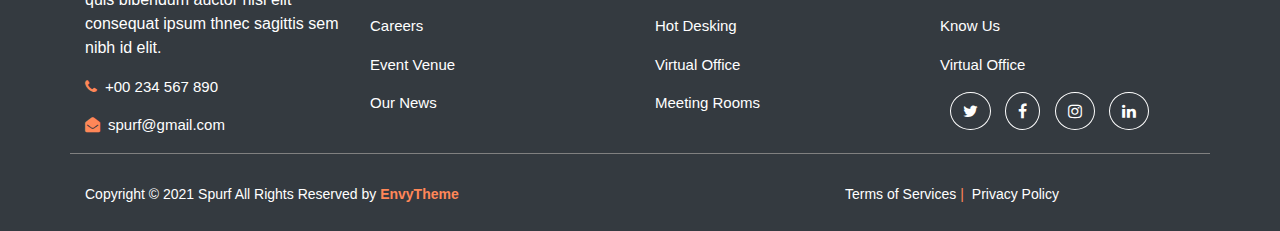
<file: contact.html>
<!DOCTYPE html>
<html lang="en">
<head>
    <meta charset="UTF-8">
    <meta http-equiv="X-UA-Compatible" content="IE=edge">
    <meta name="viewport" content="width=device-width, initial-scale=1.0">
    <title>Document</title>
    <link rel="stylesheet" href="./plugins/animate/animate.min.css">
    <link rel="stylesheet" href="./plugins/fontawesome/css/font-awesome.min.css">
    <link rel="stylesheet" href="./plugins/bootstrap/css/bootstrap.css">
    <link rel="stylesheet" href="./workspace.css">
    <link rel="stylesheet" href="./style.css">
</head>
<body>
    
    <section class="bef-nav bg-dark">
        <div class="container">
            <div class="row">
                <div class="col-md-2 pt-3">
                    <p class="ugh text-white">
                      <i class="fa fa-envelope text-white"></i>  spurf@gmail.com
                    </p>
                </div>
                <div class=" col-md-2 pt-3">
                    <p class="ugh text-white">
                        <i class="fa fa-headphones text-white"></i>
                        +012 345 678
                    </p>
                </div>
                <div class=" col-md-3 pt-3">
                <p class="ugh1 text-white">
                        <i class="fa fa-location-arrow text-white"></i>
                        15 Brooklyn Street, New York, USA
                    </p>
                </div>
                <div class="col-md-2"></div>
                <div class="bleh col-md-3 text-white">
                    <span>
                        <i class="bluh fa fa-facebook"></i>
                    </span>
                    <span>
                        <i class="bluh fa fa-twitter"></i>
                    </span>
                    <span>
                        <i class="bluh fa fa-instagram"></i>
                    </span>
                    <span>
                        <i class="bluh fa fa-google"></i>
                    </span>
                </div>
            </div>
        </div>
    </section>

    <nav class="navbar navbar-expand-md navbar-light fixed-top">
        <div class="container">
            <a class="navbar-brand" href="#"><img src="./home/logo.png" alt=""></a>
            <button class="navbar-toggler d-lg-none" type="button" data-toggle="collapse" data-target="#collapsibleNavId" aria-controls="collapsibleNavId"
                aria-expanded="false" aria-label="Toggle navigation"></button>
            <div class="collapse navbar-collapse" id="collapsibleNavId">
                <ul class="navbar-nav mr-auto mt-2 mt-lg-0 px-auto">
                    <li class="nav-item dropdown">
                        <a class="nav-link dropdown-toggle" href="#" id="dropdownId" data-toggle="dropdown" aria-haspopup="true" aria-expanded="false">Home</a>
                        <div class="dropdown-menu" aria-labelledby="dropdownId">
                            <a class="dropdown-item" href="#">Home Demo-1</a>
                            <a class="dropdown-item" href="./index.html">Home Demo-2</a>
                            <a class="dropdown-item" href="#">Home Demo-3</a>
                        </div>
                    </li>
                    <li class="nav-item">
                        <a class="nav-link" href="./about.html">About</a>
                    </li>
                    <li class="nav-item">
                        <a class="nav-link" href="./workspace.html">Workspaces</a>
                    </li>
                    <li class="nav-item dropdown">
                        <a class="nav-link dropdown-toggle" href="#" id="dropdownId" data-toggle="dropdown" aria-haspopup="true" aria-expanded="false">Events</a>
                        <div class="dropdown-menu" aria-labelledby="dropdownId">
                            <a class="dropdown-item" href="#">Events</a>
                            <a class="dropdown-item" href="#">Events Booking</a>
                            <a class="dropdown-item" href="#">Events Details</a>
                    <li class="nav-item dropdown">
                        <a class="nav-link dropdown-toggle" href="#" id="dropdownId" data-toggle="dropdown" aria-haspopup="true" aria-expanded="false">Pages</a>
                        <div class="dropdown-menu" aria-labelledby="dropdownId">
                            <a class="dropdown-item" href="#">Events</a>
                            <a class="dropdown-item" href="#">Events Booking</a>
                            <a class="dropdown-item" href="#">Events Details</a>
                        </div>
                    </li>
                    <li class="nav-item dropdown">
                        <a class="nav-link dropdown-toggle" href="#" id="dropdownId" data-toggle="dropdown" aria-haspopup="true" aria-expanded="false">Blog</a>
                        <div class="dropdown-menu" aria-labelledby="dropdownId">
                            <a class="dropdown-item" href="#">Blog</a>
                            <a class="dropdown-item" href="#">Blog Right</a>
                            <a class="dropdown-item" href="#">Events Details</a>
                        </div>
                    </li>
                    <li class="nav-item">
                        <a class="nav-link" href="./contact.html">Contact</a>
                    </li>
                    
                    <li class="ml-2">
                        <a href="" class="btn btn special">Add Your Space <span class="pl-2">+</span></a>
                    </li>
                    <li class="ml-3">
                        <a href="" class="btn btn special-1">Login  <i class="fa fa-user pl-2"></i></a>
                    </li>
                </ul>
               
            </div>
        </div>
        
    </nav>

<section class="banner bg-dark">
    <div class="container-fluid">
        <div class="row">
            <div class="bp col-md-12 ">
        <h2 class="cu text-white text-center pb-3">Contact Us</h2>
        <p class="text-white text-center">
            <span class="sss">Home</span>
           <span class="pl-2 pr-2">>></span>  Contact Us
        </p>
            </div>
        </div>
    </div>
</section>

<section class="info bg-light pt-5">
    <div class="container">
        <div class="row">
            <div class="col-md-12">
                <p class="pb-2 sss text-center">
                    Contact Information
                </p>
                <h2 class="cu text-dark text-center">
                    We Offer Creative Working 
                </h2>
                <h2 class="cu text-dark text-center">
                    Environments That Suit Your Business
                </h2>
            </div>
        </div>
        <div class="row pt-4">
            <div class="col-md-4">
                <div class="row">
                    <div class="col-md-4">
                        <img class="coin shadow" src="./lvlupimg/contact-info-1.png" alt="">
                    </div>
                    <div class="col-md-8">
                        <h4 class="ugh2 text-dark">Address</h4>
                        <p class="">15 Brooklyn Street, New York,
                            USA</p>
                    </div>
                </div>
            </div>
            <div class="col-md-4">
                <div class="row">
                    <div class="col-md-4">
                        <img class="coin shadow" src="./lvlupimg/contact-info-2.png" alt="">
                    </div>
                    <div class="col-md-8 ">
                        <h4 class="ugh2 text-dark">Phone</h4>
                      <p class="ugh">+012 345 678</p>  
                      <p class="ugh"> +012 345 876</p>  
                       
                    </div>
                </div>
            </div>
            <div class="col-md-4">
                <div class="row">
                    <div class="col-md-4">
                        <img class="coin shadow" src="./lvlupimg/contact-info-3.png" alt="">
                    </div>
                    <div class="col-md-8">
                        <h4 class="ugh2 text-dark">Email</h4>
                        <p class="ugh">spurf@gmail.com</p>  
                        <p class="ugh"> support@spurf.com</p>  
                         
                    </div>
                </div>
            </div>
        </div>
    </div>
</section>
<section class="info bg-light pt-5">
    <div class="container">
        <div class="row">
            <div class="col-md-12">
                <p class="pb-2 sss text-center">
                    Get in Touch
                </p>
                <h2 class="cu text-dark text-center">
                    Fill Up the Form and send Query We 
                </h2>
                <h2 class="cu text-dark text-center">
                    will Contact You
                </h2>
            </div>
        </div>
        
            <form class="form-controls" action="">
                <div class="row">
                    <div class="col-md-6 pb-4">
                        <input class="form-control" type="text" placeholder="Your Name">
                    </div>
                    <div class="col-md-6 pb-4">
                        <input class="form-control" type="text" placeholder="Your Email">
                    </div>
                    <div class="col-md-6 pb-4">
                        <input class="form-control" type="text" placeholder="Your Phone">
                    </div>
                    <div class="col-md-6">
                        <input class="form-control" type="text" placeholder="Subject">
                    </div>
                    <div class="col-md-12">
                        <textarea class="form-control" placeholder="Your Message"></textarea>
                    </div>
                    <p class="text-danger">Write your message</p>

                        <a href="#" class="sn btn btn-light text-center">Submit Now <i class="fa fa-paper-plane"></i></a>
                    
                    
                    
                </div>
              
            </form>
        
      
    </div>
</section>




<footer class="feet bg-dark mt-5 ">
    <div class="container">
        <div class="row">
            <div class="col-md-3">
                <img src="./lvlupimg/logo-2.png" alt="">
                <p class="text-white pt-4">Proin gravida nibh vel velit auctor aliquet. Aenean sollicitudin lorem quis bibendum auctor nisi elit consequat ipsum thnec sagittis sem nibh id elit.</p>
                <p class="ugh text-white"><i class="sss fa fa-phone pr-2"></i>+00 234 567 890</p>
                <p class="ugh text-white"><i class="sss fa fa-envelope-open pr-2"></i>spurf@gmail.com</p>
            </div>
            <div class="col-md-3">
                <h3 class="com text-white">Our Company</h3>
                <p class="ugh text-white">Our Location</p>
                <p class="ugh text-white">About our Mission</p>
                <p class="ugh text-white">Careers</p>
                <p class="ugh text-white">Event Venue</p>
                <p class="ugh text-white">Our News</p>

            </div>
            <div class="col-md-3">
                <h3 class="com text-white">Our Services</h3>
                <p class="ugh text-white">Coworking</p>
                <p class="ugh text-white">Dedicated Office</p>
                <p class="ugh text-white">Hot Desking</p>
                <p class="ugh text-white">Virtual Office</p>
                <p class="ugh text-white">Meeting Rooms</p>
                

            </div>
            <div class="col-md-3">
                <h3 class="com text-white">All Supports</h3>
                <p class="ugh text-white">Help Desk</p>
                <p class="ugh text-white">Book A Tour</p>
                <p class="ugh text-white">Know Us</p>
                <p class="ugh text-white">Virtual Office</p>
            <p class="">
                <span>
                    <i class="sus fa fa-twitter"></i>
                </span>
                <span>
                    <i class="sus fa fa-facebook"></i>
                </span>
                <span>
                    <i class="sus fa fa-instagram"></i>
                </span>
                <span>
                    <i class="sus fa fa-linkedin"></i>
                </span>
            </p>  
            
          
            </div>
            
            
        </div>
        <div class="bor row">
            <div class="col-md-6">
                <p class=" sol text-white">Copyright © 2021 Spurf All Rights Reserved by <span class="sars">EnvyTheme</span></p>
            </div>
            <div class="col-md-2"></div>
            <div class="col-md-4 d-flex">
                <p class="text-white">Terms of <a href="" class="text-white">Services</a> <span class="slash">|</span></p>
                <p class="text-white pl-2">Privacy Policy</p>
                <!-- <span class="sp1 text-white">Terms of <span class="text-white">Service</span> </span> <span class="sp2 pr-2 ">|</span><span class="so1 text-white">Privacy Policy</span>  -->
               
            </div>
        </div>
    </div>
</footer>







     

 <script src="./plugins/bootstrap/js/jquery.min.js"></script>

 <script src="./plugins/bootstrap/js/bootstrap.min.js"></script>

 <script src="./plugins/wow/wow.min.js"></script>

 <script>

      new WOW().init()

 </script>


</body>
</html>
</file>
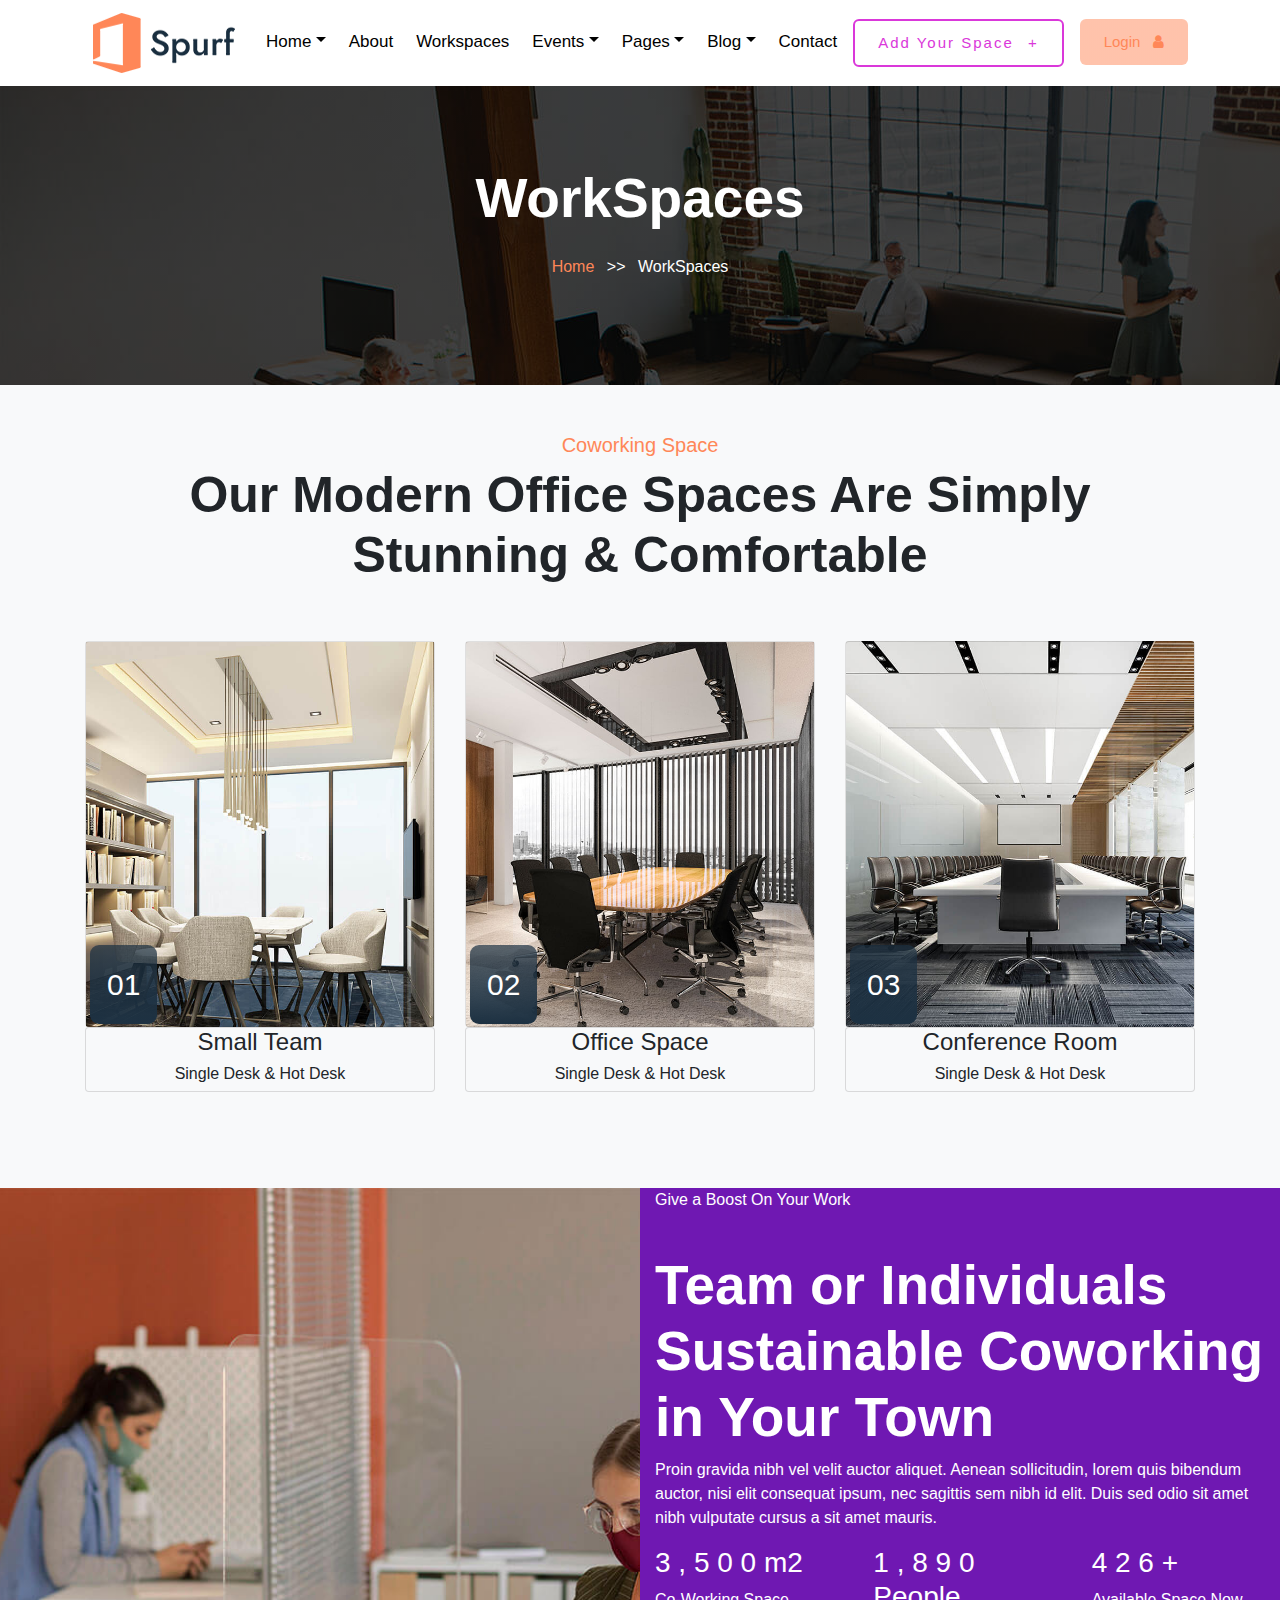
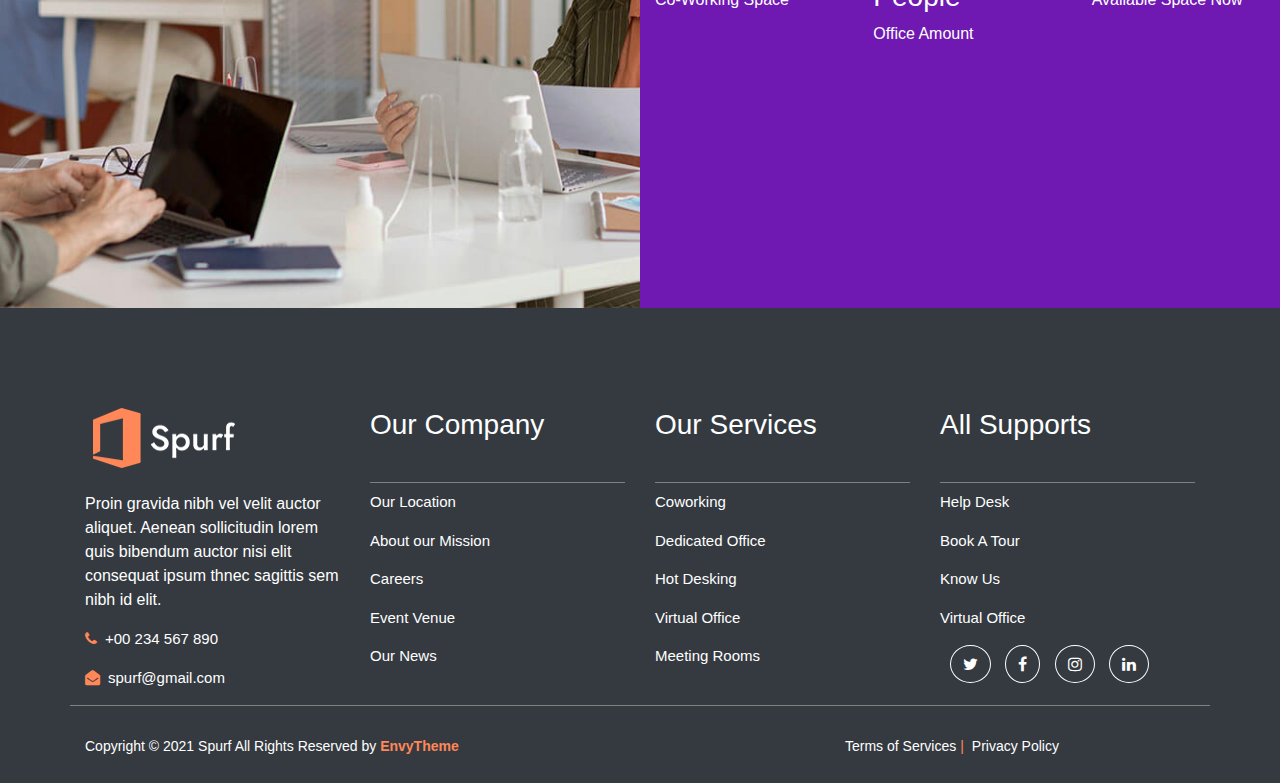
<file: workspace.html>
<!DOCTYPE html>
<html lang="en">
<head>
    <meta charset="UTF-8">
    <meta http-equiv="X-UA-Compatible" content="IE=edge">
    <meta name="viewport" content="width=device-width, initial-scale=1.0">
    <title>Document</title>
    <link rel="stylesheet" href="./plugins/animate/animate.min.css">
    <link rel="stylesheet" href="./plugins/fontawesome/css/font-awesome.min.css">
    <link rel="stylesheet" href="./plugins/bootstrap/css/bootstrap.css">
    <link rel="stylesheet" href="./workspace.css">
    <link rel="stylesheet" href="./style.css">
</head>
<body>
    
    <section class="bef-nav bg-dark">
        <div class="container">
            <div class="row">
                <div class="col-md-2 pt-3">
                    <p class="ugh text-white">
                      <i class="fa fa-envelope text-white"></i>  spurf@gmail.com
                    </p>
                </div>
                <div class=" col-md-2 pt-3">
                    <p class="ugh text-white">
                        <i class="fa fa-headphones text-white"></i>
                        +012 345 678
                    </p>
                </div>
                <div class=" col-md-3 pt-3">
                <p class="ugh1 text-white">
                        <i class="fa fa-location-arrow text-white"></i>
                        15 Brooklyn Street, New York, USA
                    </p>
                </div>
                <div class="col-md-2"></div>
                <div class="bleh col-md-3 text-white">
                    <span>
                        <i class="bluh fa fa-facebook"></i>
                    </span>
                    <span>
                        <i class="bluh fa fa-twitter"></i>
                    </span>
                    <span>
                        <i class="bluh fa fa-instagram"></i>
                    </span>
                    <span>
                        <i class="bluh fa fa-google"></i>
                    </span>
                </div>
            </div>
        </div>
    </section>

    <nav class="navbar navbar-expand-md navbar-light fixed-top">
        <div class="container">
            <a class="navbar-brand" href="#"><img src="./home/logo.png" alt=""></a>
            <button class="navbar-toggler d-lg-none" type="button" data-toggle="collapse" data-target="#collapsibleNavId" aria-controls="collapsibleNavId"
                aria-expanded="false" aria-label="Toggle navigation"></button>
            <div class="collapse navbar-collapse" id="collapsibleNavId">
                <ul class="navbar-nav mr-auto mt-2 mt-lg-0 px-auto">
                    <li class="nav-item dropdown">
                        <a class="nav-link dropdown-toggle" href="#" id="dropdownId" data-toggle="dropdown" aria-haspopup="true" aria-expanded="false">Home</a>
                        <div class="dropdown-menu" aria-labelledby="dropdownId">
                            <a class="dropdown-item" href="#">Home Demo-1</a>
                            <a class="dropdown-item" href="./index.html">Home Demo-2</a>
                            <a class="dropdown-item" href="#">Home Demo-3</a>
                        </div>
                    </li>
                    <li class="nav-item">
                        <a class="nav-link" href="./about.html">About</a>
                    </li>
                    <li class="nav-item">
                        <a class="nav-link" href="./workspace.html">Workspaces</a>
                    </li>
                    <li class="nav-item dropdown">
                        <a class="nav-link dropdown-toggle" href="#" id="dropdownId" data-toggle="dropdown" aria-haspopup="true" aria-expanded="false">Events</a>
                        <div class="dropdown-menu" aria-labelledby="dropdownId">
                            <a class="dropdown-item" href="#">Events</a>
                            <a class="dropdown-item" href="#">Events Booking</a>
                            <a class="dropdown-item" href="#">Events Details</a>
                    <li class="nav-item dropdown">
                        <a class="nav-link dropdown-toggle" href="#" id="dropdownId" data-toggle="dropdown" aria-haspopup="true" aria-expanded="false">Pages</a>
                        <div class="dropdown-menu" aria-labelledby="dropdownId">
                            <a class="dropdown-item" href="#">Events</a>
                            <a class="dropdown-item" href="#">Events Booking</a>
                            <a class="dropdown-item" href="#">Events Details</a>
                        </div>
                    </li>
                    <li class="nav-item dropdown">
                        <a class="nav-link dropdown-toggle" href="#" id="dropdownId" data-toggle="dropdown" aria-haspopup="true" aria-expanded="false">Blog</a>
                        <div class="dropdown-menu" aria-labelledby="dropdownId">
                            <a class="dropdown-item" href="#">Blog</a>
                            <a class="dropdown-item" href="#">Blog Right</a>
                            <a class="dropdown-item" href="#">Events Details</a>
                        </div>
                    </li>
                    <li class="nav-item">
                        <a class="nav-link" href="./contact.html">Contact</a>
                    </li>
                    
                    <li class="ml-2">
                        <a href="" class="btn btn special">Add Your Space <span class="pl-2">+</span></a>
                    </li>
                    <li class="ml-3">
                        <a href="" class="btn btn special-1">Login  <i class="fa fa-user pl-2"></i></a>
                    </li>
                </ul>
               
            </div>
        </div>
        
    </nav>

<section class="banner bg-dark">
    <div class="container-fluid">
        <div class="row">
            <div class="bp col-md-12 ">
        <h2 class="cu text-white text-center pb-3">WorkSpaces</h2>
        <p class="text-white text-center">
            <span class="sss">Home</span>
           <span class="pl-2 pr-2">>></span> WorkSpaces
        </p>
            </div>
        </div>
    </div>
</section>


<section class="bg-light py-5">
    <div class="container">
        <center>
            <h5 class="space">Coworking Space</h5>
            <h1 class="space-head">Our Modern Office Spaces Are Simply Stunning & Comfortable</h1>

        </center>
        <div class="row">
            <div class="col-md-4 py-5">
                 <div class="card space-col">
                    <br><br><br><br><br><br><br><br><br>
                    <br><br><br><br><br><br><br>
                    <span class="ml-1"><a class="dope" href="">01</a></span>
                 </div>
                 <div class="wo card text-center bg-light">
                    <h4>Small Team</h4>
                    <h6>Single Desk & Hot Desk</h6>
                 </div>
            </div>
            <div class="col-md-4  py-5">
                <div class="card space-col-2">
                    <br><br><br><br><br><br><br><br><br>
                    <br><br><br><br><br><br><br>
                    <span class="ml-1"><a class="dope" href="">02</a></span>
                </div>
                <div class="wo card text-center bg-light">
                    <h4>Office Space</h4>
                    <h6>Single Desk & Hot Desk</h6>
                </div>
            </div>
            <div class="col-md-4  py-5">
                <div class="card space-col-3">
                      <br><br><br><br><br><br><br><br><br>
                      <br><br><br><br><br><br><br>
                      <span class="ml-1"><a class="dope" href="">03</a></span>
                </div>
                <div class="wo card text-center bg-light">
                    <h4>Conference Room</h4>
                    <h6>Single Desk & Hot Desk</h6>
                </div>
            </div>
        </div>
    </div>
</section>


<section class="">
    <div>
        <div class="row">
            <div class="col-md-6 bg-pur">
                
            </div>
            <div class="pur col-md-6">
<p class="text-white pb-4">Give a Boost On Your Work</p>
<h2 class="cu text-white">Team or Individuals Sustainable Coworking in Your Town
</h2>
<p class="text-white">Proin gravida nibh vel velit auctor aliquet. Aenean sollicitudin, lorem quis bibendum auctor, nisi elit consequat ipsum, nec sagittis sem nibh id elit. Duis sed odio sit amet nibh vulputate cursus a sit amet mauris.</p>

<div class="pur row">
    <div class="col-md-4">
        <h3 class="text-white">3
            ,
            5
            0
            0
             m2</h3>
             <p class="text-white">Co-Working Space</p>
    </div>
    <div class="col-md-4">
        <h3 class="text-white">1
            ,
            8
            9
            0
             People</h3>
             <p class="text-white">Office Amount

            </p>
    </div>
    <div class="col-md-4">
        <h3 class="text-white">4
            2
            6
             +
            </h3>
            <p class="text-white">Available Space Now</p>
    </div>
</div>

            </div>
        </div>
       
    </div>
</section>







<footer class="feet bg-dark">
    <div class="container">
        <div class="row">
            <div class="col-md-3">
                <img src="./lvlupimg/logo-2.png" alt="">
                <p class="text-white pt-4">Proin gravida nibh vel velit auctor aliquet. Aenean sollicitudin lorem quis bibendum auctor nisi elit consequat ipsum thnec sagittis sem nibh id elit.</p>
                <p class="ugh text-white"><i class="sss fa fa-phone pr-2"></i>+00 234 567 890</p>
                <p class="ugh text-white"><i class="sss fa fa-envelope-open pr-2"></i>spurf@gmail.com</p>
            </div>
            <div class="col-md-3">
                <h3 class="com text-white">Our Company</h3>
                <p class="ugh text-white">Our Location</p>
                <p class="ugh text-white">About our Mission</p>
                <p class="ugh text-white">Careers</p>
                <p class="ugh text-white">Event Venue</p>
                <p class="ugh text-white">Our News</p>

            </div>
            <div class="col-md-3">
                <h3 class="com text-white">Our Services</h3>
                <p class="ugh text-white">Coworking</p>
                <p class="ugh text-white">Dedicated Office</p>
                <p class="ugh text-white">Hot Desking</p>
                <p class="ugh text-white">Virtual Office</p>
                <p class="ugh text-white">Meeting Rooms</p>
                

            </div>
            <div class="col-md-3">
                <h3 class="com text-white">All Supports</h3>
                <p class="ugh text-white">Help Desk</p>
                <p class="ugh text-white">Book A Tour</p>
                <p class="ugh text-white">Know Us</p>
                <p class="ugh text-white">Virtual Office</p>
            <p class="">
                <span>
                    <i class="sus fa fa-twitter"></i>
                </span>
                <span>
                    <i class="sus fa fa-facebook"></i>
                </span>
                <span>
                    <i class="sus fa fa-instagram"></i>
                </span>
                <span>
                    <i class="sus fa fa-linkedin"></i>
                </span>
            </p>  
            
          
            </div>
            
            
        </div>
        <div class="bor row">
            <div class="col-md-6">
                <p class=" sol text-white">Copyright © 2021 Spurf All Rights Reserved by <span class="sars">EnvyTheme</span></p>
            </div>
            <div class="col-md-2"></div>
            <div class="col-md-4 d-flex">
                <p class="text-white">Terms of <a href="" class="text-white">Services</a> <span class="slash">|</span></p>
                <p class="text-white pl-2">Privacy Policy</p>
                <!-- <span class="sp1 text-white">Terms of <span class="text-white">Service</span> </span> <span class="sp2 pr-2 ">|</span><span class="so1 text-white">Privacy Policy</span>  -->
               
            </div>
        </div>
    </div>
</footer>






     

 <script src="./plugins/bootstrap/js/jquery.min.js"></script>

 <script src="./plugins/bootstrap/js/bootstrap.min.js"></script>

 <script src="./plugins/wow/wow.min.js"></script>

 <script>

      new WOW().init()

 </script>


</body>
</html>
</file>
<file: style.css>
.navbar{
    background-color: white;
}
.nav-link{
    color: black !important;
    font-weight: 700px !important;
    padding-left: 15px !important;
    font-size: 17px;
    padding-top: 10px;
}
.nav-link:hover{
    color: rgb(255,135,88) !important;
    font-weight: 700px !important;
    padding-left: 15px !important;
    font-size: 17px;
    padding-top: 10px;
    border-bottom: 2px solid rgb(255,135,88);
}
.special{
    background-color: white;
    border: 2px solid rgb(218, 56, 218);
    font-size: 15px;
    padding: 11px 23px;
    border-radius: 6px;
    color: rgb(218, 56, 218);
    letter-spacing: 2px;
}
.special:hover{
    background-color: rgb(255,135,88);
    border: 2px solid rgb(255,135,88);
    font-size: 18px;
    padding: 11px 23px;
    border-radius: 6px;
    color: white;
    letter-spacing: 1px;
    transition: all 1s linear;
}
.special-1{
    background: linear-gradient(rgba(255,135,88,0.5), rgba(255,135,88,0.5));
    color: rgb(255,135,88);
    padding: 11px 23px;
    border-radius: 6px;
    font-size: 15px;
}
.special-1:hover{
    background-color: rgb(255,135,88);
    color:white;
    padding: 11px 23px;
    border-radius: 6px;
    font-size: 15px;
    transition: all 1s linear;
}
.fa-user{
    font-size: 15px;
}
.co-working{
    background-image: url(./banner-shape-1.png);
    background-repeat: no-repeat;
    background-size: cover;
    padding-top: 150px;
}
.head-1{
    font-size: 70px;
    font-weight: 700;
}
.special-2{
    background-color: rgb(255,135,88);
    padding: 8px;
    color: white;
    font-weight: 700;
}
.special-2:hover{
    background-color: darkblue;
    padding: 8px;
    color: white;
    font-weight: 700;
}
.work{
    /* border: 1px solid grey; */
    border-radius: 5px;
    position:relative;
}
.search-bar{
    border: none;
    padding-left: 19px;
    font-size: 18px;
    width: 100%;
}
.search-bar:focus{
    border: none;
    outline: none;
    box-shadow: none;
}
.yay{
    color: rgb(255,135,88);
    position: absolute;
    top: 28px;
}
.yay-2{
    border-right: 1px solid grey;
}
.rr{
    border: 1px solid grey;
}
.img-1{
    border: 10px solid white;
    border-radius: 20px;
}
.creative{
    background: linear-gradient(rgba(255,135,88,0.7), rgba(255,135,88,0.7)), url(./bg-1.jpg); 
    background-repeat: none;
    background-size: cover;
    background-attachment: fixed;
}
.creative-card:hover{
    transform: translateY(-50px);
    transition: all 1s ease;
}
.creative-head{
    font-size: 55px;
    font-weight: 700;
}
.choose{
    border-radius: 50%;
    border: 2px solid white;
}
.space{
    color: rgb(255,135,88);
}
.space-head{
    font-size: 50px;
    font-weight: 700;
}
.space-col{
    background-image: url(./coworking-1.jpg);
    background-repeat: no-repeat;
    background-size: cover;
}
.space-col-2{
    background-image: url(./coworking-2.jpg);
    background-repeat: no-repeat;
    background-size: cover;
}
.space-col-3{
    background-image: url(./coworking-3.jpg);
    background-repeat: no-repeat;
    background-size: cover;
    background-position: center;
}
.dope{
    color: white;
    background: linear-gradient(rgba(29,49,66,0.7), rgba(29,49,66,1));
    padding: 17px;
    border-radius: 9px;
    font-size: 30px;
    position: absolute;
    bottom: 2px;
}
.team{
    background-color: rgb(111,25,178);
}
.super{
    font-size: 30px;
}
.money{
    color: rgb(255,135,88);
}
.month{
    font-size: 17px;
}
.member-dividend{
    border-bottom: 1px solid gray;
}
.book{
    background-color: rgb(255,135,88);
    color: white;
    padding: 12px 20px;
}
.book:hover{
    background-color: white;
    color: blue;
    padding: 12px 20px;
}
.welcome{
    font-weight: 800;
}
.welcome-card{
    background-color: rgb(29,49,66);
    border-radius: 9px;
}

.founder{
    color: rgb(255,135,88);
}
.founder-card:hover{
      transform: translateY(-25px);
      transition: 1s all ease;
}
.office-div{
    border: 3px solid rgb(255,135,88);
    transform: translateY(-440px) translateX(56px);
    padding-left: 150px;
}
.office-div-2{
    border: 3px solid rgb(255,135,88);
    transform: translateY(-440px) translateX(150px);
    padding-left: 150px;
}
.office-div-3{
    border: 3px solid rgb(255,135,88);
    transform: translateY(-440px) translateX(250px);
    padding-left: 150px;
}

.Multi-office{
    background: linear-gradient(rgba(29,49,66,0.7), rgba(29,49,66,1)), url(./work-1.jpg);
    background-size: cover;
    background-repeat: no-repeat;
    background-attachment: fixed;
    background-position: center top;
}

.fa-star{
    color:  rgb(255,135,88);
    font-size: 20px;
}
.ratings{
    font-size: 21px;
    font-weight: 600;
}
.read-review{
    background-color:  rgb(255,135,88);
    color: white;
    padding: 12px 25px;
    font-size: 17px;
    font-weight: 600;
}
.read-review:hover{
    background-color:  rgb(115,32,169);
    color: white;
    padding: 12px 25px;
    font-size: 17px;
    font-weight: 600;
}
.arrow{
    font-size: 40px;
}
.review-p{
    font-size: 20px;
}
.review-p-2{
    color: rgb(255,135,88);
}
.reviews-card{
   transform: translateX(100px) translateY(-45px);
   z-index: 1000;
}
.reviews-card-2{
    position: relative;
}

.miss{
    background: linear-gradient(rgba(115,32,169,0.9), rgba(115,32,169,0.9)), url(./subscribe-bg.jpg);
    background-repeat: no-repeat;
    background-attachment: fixed;
    background-position: center;
    background-size: cover;
}
.miss-head{
    font-weight: 800;
}
.email{
    padding: 29px 25px;
    width: 100%;
    border-radius: 5px;
}
.sign-me-up{
    background-color: rgb(255,135,88);
    color: white;
    font-size: 15px;
    padding: 18px 30px;
    position: absolute;
    bottom: 0px;
    right: 225px;
}
.sign-me-up:hover{
    background-color: white;
    color: rgb(255,135,88);
    font-size: 15px;
    padding: 18px 30px;
    position: absolute;
    bottom: 0px;
    right: 225px;
}

.blog{
    color: rgb(255,135,88);
}
.blog-head{
    font-weight: 700;
    font-size: 54px;
}
.office-col{
    position: relative;
}
.office{
    background-color: rgb(255,135,88);
    color: white;
    padding: 7px 23px;
    border-radius: 19px;
    position: absolute;
    right: 12px;
    bottom: 200px;
    border: none;
}
.office:hover{
    background-color: rgb(29,49,66);
    color: white;
    padding: 7px 23px;
    border-radius: 19px;
    position: absolute;
    right: 12px;
    bottom: 200px;
    transition: all 0.6s ease-in;
}
.office-2{
    background-color: rgb(255,135,88);
    color: white;
    padding: 7px 23px;
    border-radius: 19px;
    position: absolute;
    right: 12px;
    bottom: 175px;
    border: none;
}
.office-2:hover{
    background-color: rgb(29,49,66);
    color: white;
    padding: 7px 23px;
    border-radius: 19px;
    position: absolute;
    right: 12px;
    bottom: 175px;
    border: none;
    transition: all 0.6s ease-in;
}
.office-3{
    background-color: rgb(255,135,88);
    color: white;
    padding: 7px 23px;
    border-radius: 19px;
    position: absolute;
    right: 12px;
    bottom: 202px;
    border: none;
}
.hurray{
    color: rgb(255,135,88);
}
.read{
    background: linear-gradient(rgba(255,135,88,0.2), rgba(255,135,88,0.2));
    color:  rgb(255,135,88);
    font-weight: 600;
    padding: 10px 10px;
    border-radius: 5px;
}
.read:hover{
    background-color: rgb(255,135,88);
    color:  white;
    font-weight: 600;
    padding: 10px 10px;
    border-radius: 5px;
    transition: all 0.6s ease-in;
}
.footer{
    background-color:  rgb(29,49,66);
}
.phone-number{
    font-size: 22px;
    translate: x(2px);
}
.phone-number:hover{
    font-size: 22px;
    color: rgb(255,135,88);
}
.fa-phone{
    color: rgb(255,135,88);
}
.gmail{
    font-size: 20px;
}
.fa-envelope-open{
    color: rgb(255,135,88);
}
.company-head{
    border-bottom: 1px solid grey;
}
.company-link{
    color: white;
}
.company-link:hover{
    color: rgb(255,135,88);
    translate: X(2px);
    text-decoration: none;
    transition: all 0.8s ease;
}
.company-icons{
    border: 1px solid white;
    border-radius: 50%;
    padding: 10px 12px;
}
.company-icons:hover{
    border: 1px solid white;
    border-radius: 50%;
    padding: 10px 12px;
    background-color:  rgb(255,135,88);
}
.company-special{
    border-bottom: 1px solid grey;
}
.envy{
    color: rgb(255,135,88);
}
.why{
    color: rgb(255,135,88);
}
</file>
<file: workspace.css>
.banner{
   
    background: linear-gradient(rgba(0, 0, 0, 0.719),rgba(0, 0, 0, 0.719)),url(./lvlupimg/page-banner-bg-1.jpg);
 }
 .bef-nav{
    background-color: rgb(25,46,64);
    padding-top: 10px;
    padding-bottom: 10px;
 }
 .feet{
    background-color: rgb(25,46,64);
    padding-top: 100px;
    padding-bottom: 10px;
    
 }
 .bluh{
   color: rgb(255,135,88);
   border:0.2px rgb(83,98,111) solid ;
   border-radius: 15%;
 background-color: rgb(25,46,64);
 padding: 10px 12px;
 transition: all 0.5s linear;
 
 }
 .bluh:hover{
   color: white;
   transform: translateY(-4px);
   border-radius: 15%;
 background-color: rgb(255,135,88);
 padding: 10px 12px;
 }
 .bleh{
   
 padding-top: 10px;
 
 }
 .bp{
   
 padding-top: 90px;
 padding-bottom: 90px;
 
 }
 .ugh{
   font-size: 15px;
   cursor: pointer;
 }
 .ugh2{
   font-size: 30px;
   color: black !important;
   font-weight: bold;
 
 }
 .ugh1{
   font-size: 15px;
 }
 .ugh:hover{
   color: rgb(255,135,88) !important;
 
 }
 
 .sss{
   color: rgb(255,135,88) !important;
 }
 .sn{
   background-color: rgb(255,135,88) !important;
   color: white !important;
   padding: 15px 15px;
   margin-top: 50px;
   margin-left: 360px;
   letter-spacing: 3px;
   transition: all 0.5s linear;
 }
 .sn:hover{
   background-color: rgb(128,0,128) !important;
   color: white !important;
   padding: 15px 15px;
   margin-top: 50px;
   margin-left: 360px;
   letter-spacing: 3px;
   transform: scaleX(-10px);
 }
 .cu{
 font-size: 55px;
 font-weight: bold;
 }
 .coin{
 border-radius: 50%;
 padding: 10px;
 width: 60px;
 }
 .form-control{
    border: rgb(202, 202, 202);
 
  
 }
 .scale{
   color: white;
   transition: all 0.5s linear;
 }
 .scale:hover{
   color: rgb(255,135,88);
   transform: scaleY(2px);
 }
 .sus{
   color: white;
   transition: all 0.5s linear;
   border: 1px solid white;
   border-radius: 50%;
   padding: 10px 12px;
   margin-left: 10px;
 }
 .sus:hover{
   background-color: rgb(255,135,88);
   transform: translateY(-3px);
   border: none;
   border-radius: 50%;
 }
 .com{
   border-bottom: 1px solid grey;
   padding-bottom: 40px;
 }
 .sars{
  color: rgb(255,135,88);
  font-weight: bold;
 }
 .sars:hover{
  color: white;
  font-weight: bold;
 
 }
 .bor{
   border-top: 1px solid grey;
 padding-top: 30px;
 font-size: 14px;
 
 }
 .sp1{
   
 padding-left: 95px;
 padding-right: 400px;
 /* padding-top: 500px; */
 
 }
 .sp2{
   
  color:rgb(255,135,88) ;
  padding-left: 220px;
 
 font-size: 14px;
 }
 .so1{
   padding-left: 0px;
 
 }
 .pur{
 background-color: rgb(111,24,178);  
 
 }
 .slash{
 color: rgb(255,135,88);  
 
 } 
 .bg-pur{ 
   background-image: url(./work-2.jpg);
   height: 80vh;
   background-position: center;
   background-size: cover;
 }
</file>
<file: about-us.css>
*{
    margin: 0;
    padding: 0;
    box-sizing: border-box;
}
.about-us{
    overflow-x: hidden;
}
.page-banner{
    background: linear-gradient(rgba(0,0,0,0.7), rgba(0,0,0,0.7)), url(./page-banner-bg-1.jpg);
    background-attachment: fixed;
    background-repeat: no-repeat;
    background-size: cover;
}
.were{
    color: rgb(255,135,88);
    text-decoration: none;
}
.were:hover{
    color: rgb(255,135,88);
    text-decoration: none;
}
.benefits-head{
    font-weight: 800;
    font-size: 30px;
}
.video{
    background: linear-gradient(rgba(0,0,0,0.7), rgba(0,0,0,0.7)), url(./video\ \(1\).jpg);
    background-size: cover;
    background-repeat: no-repeat;
    background-attachment: fixed;
}
</file>
